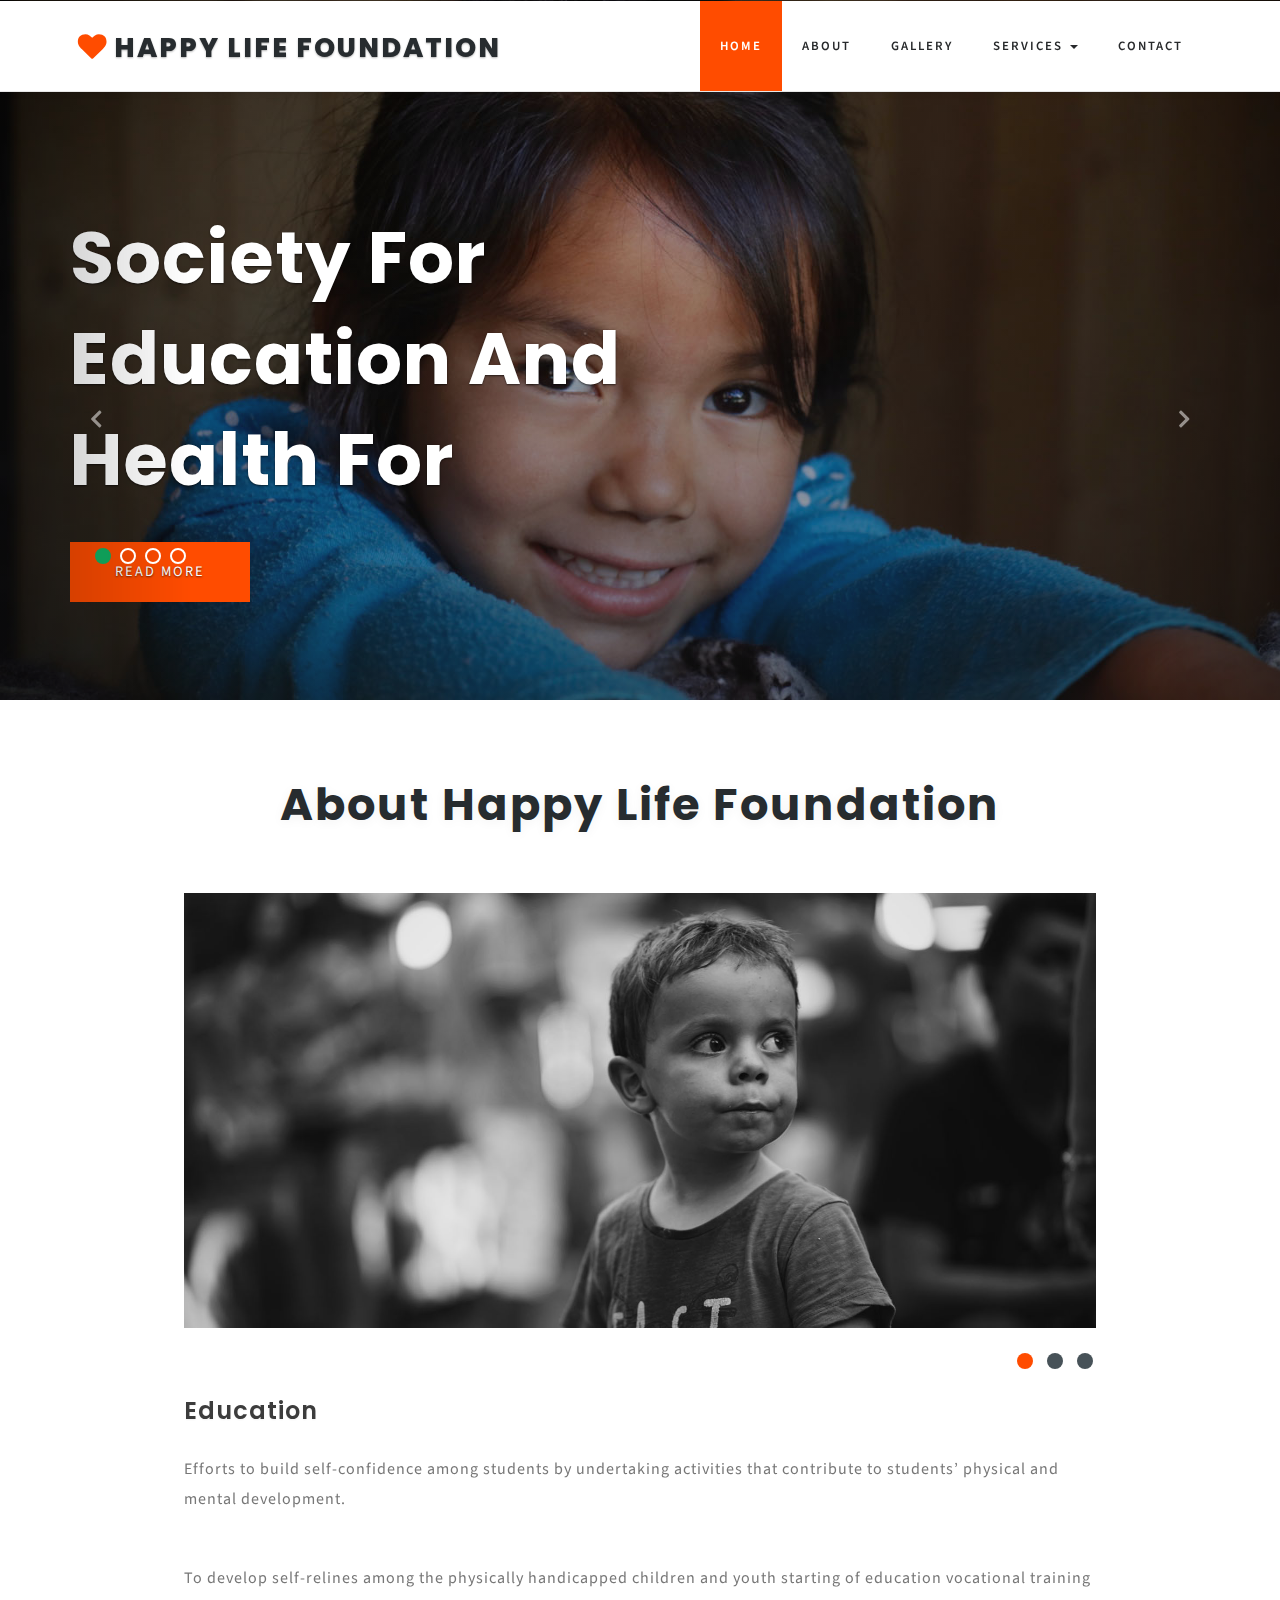
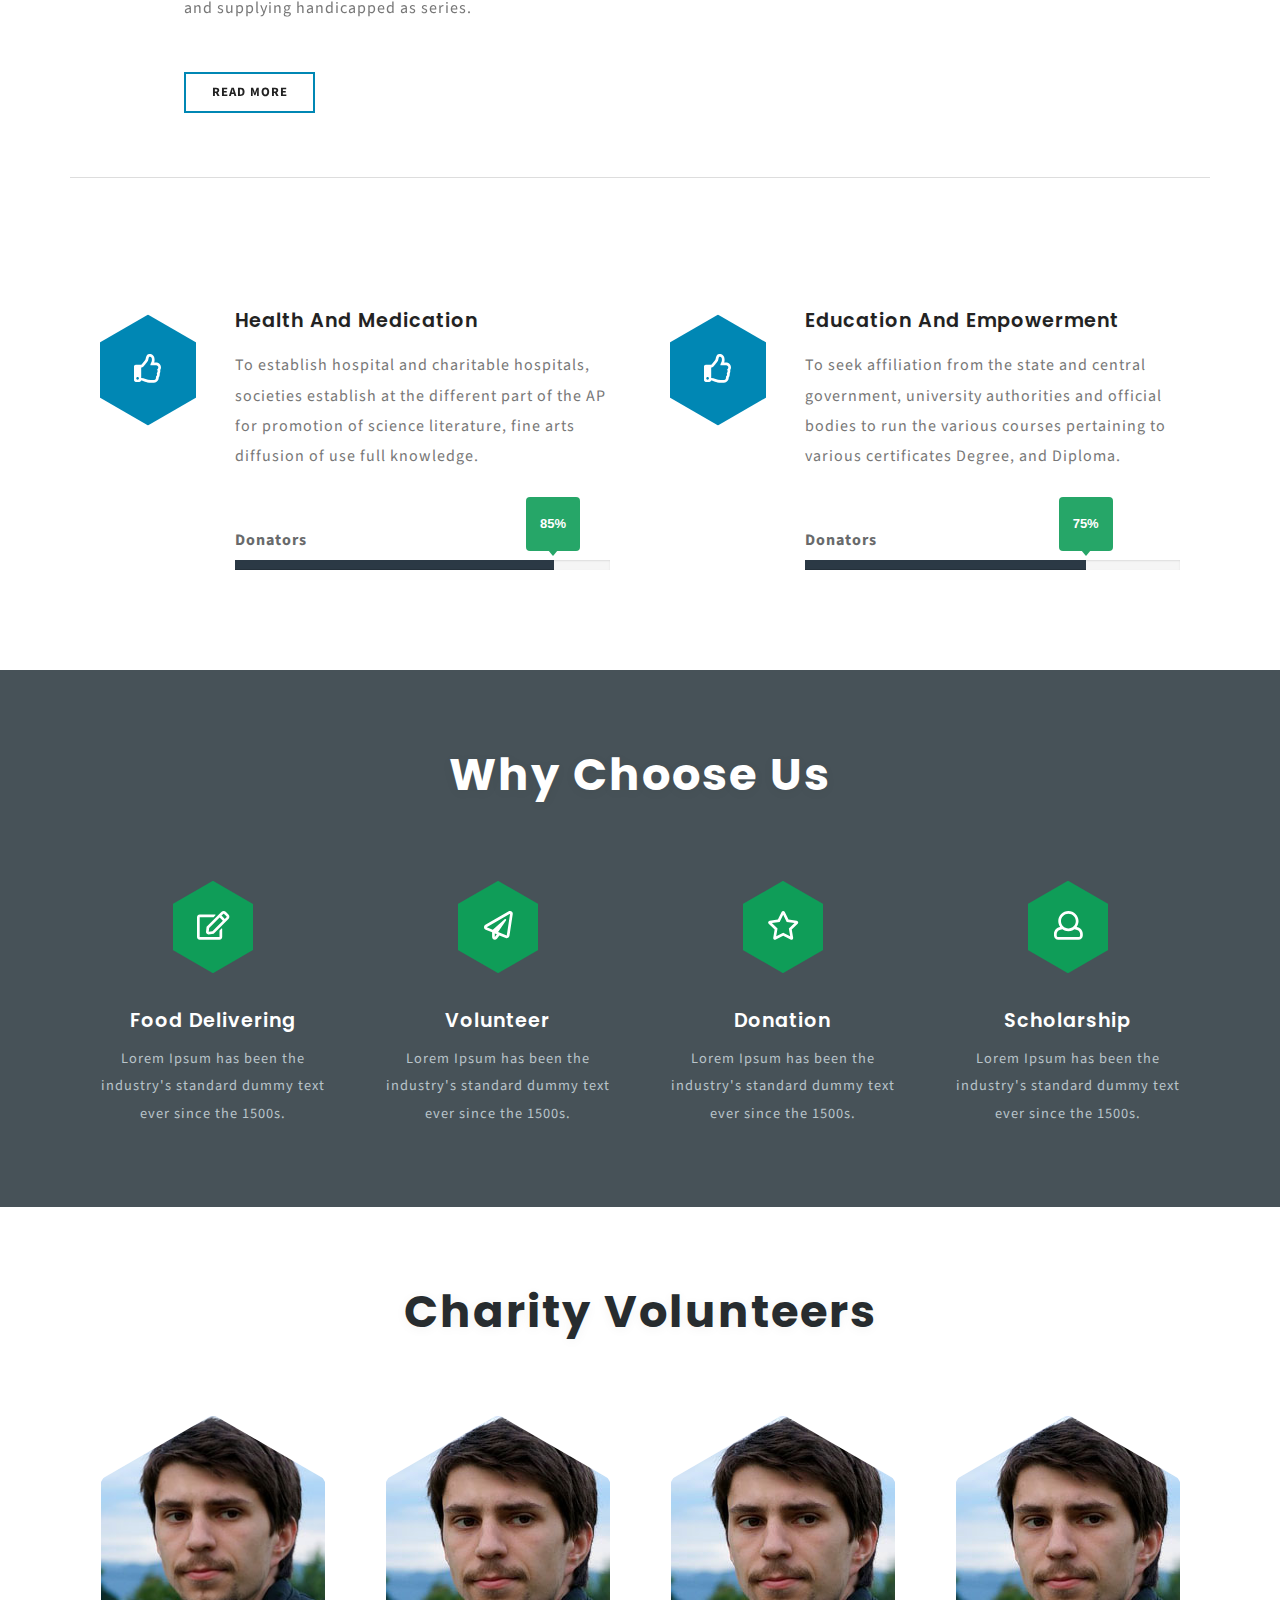
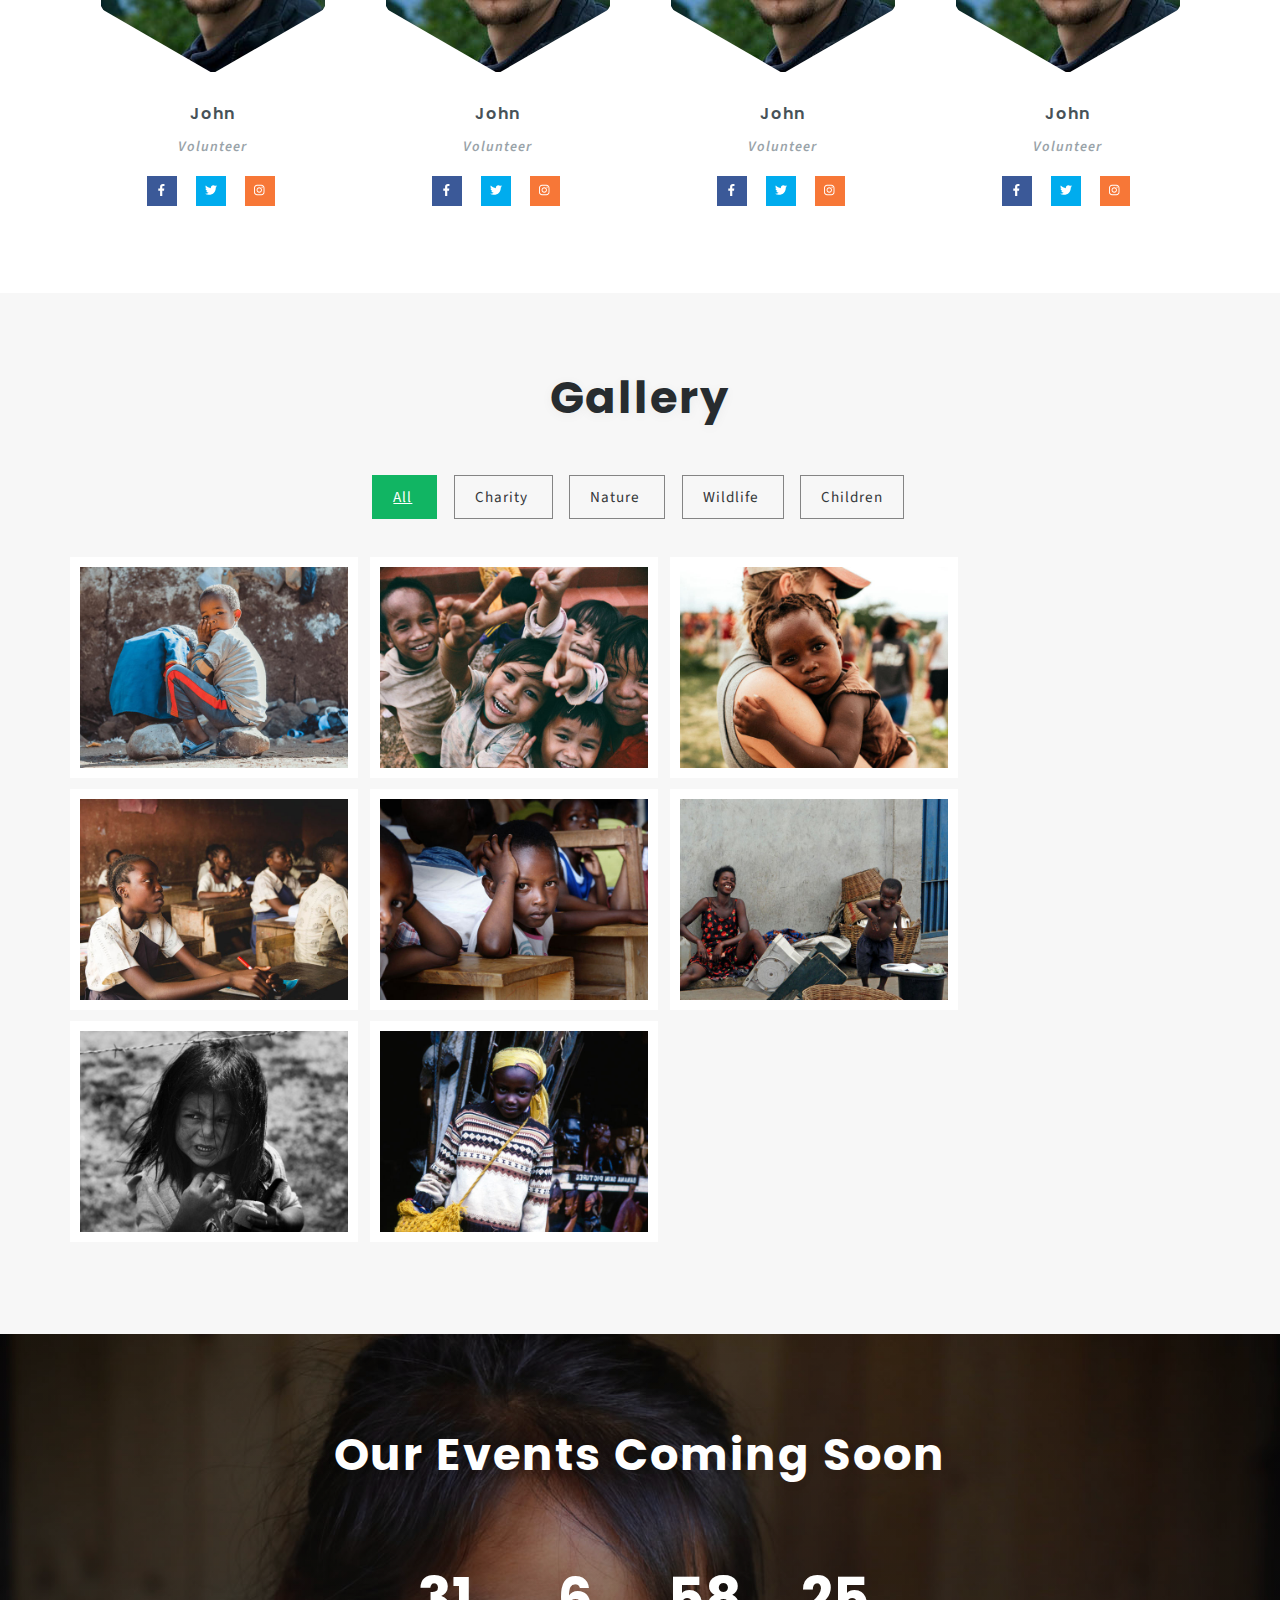
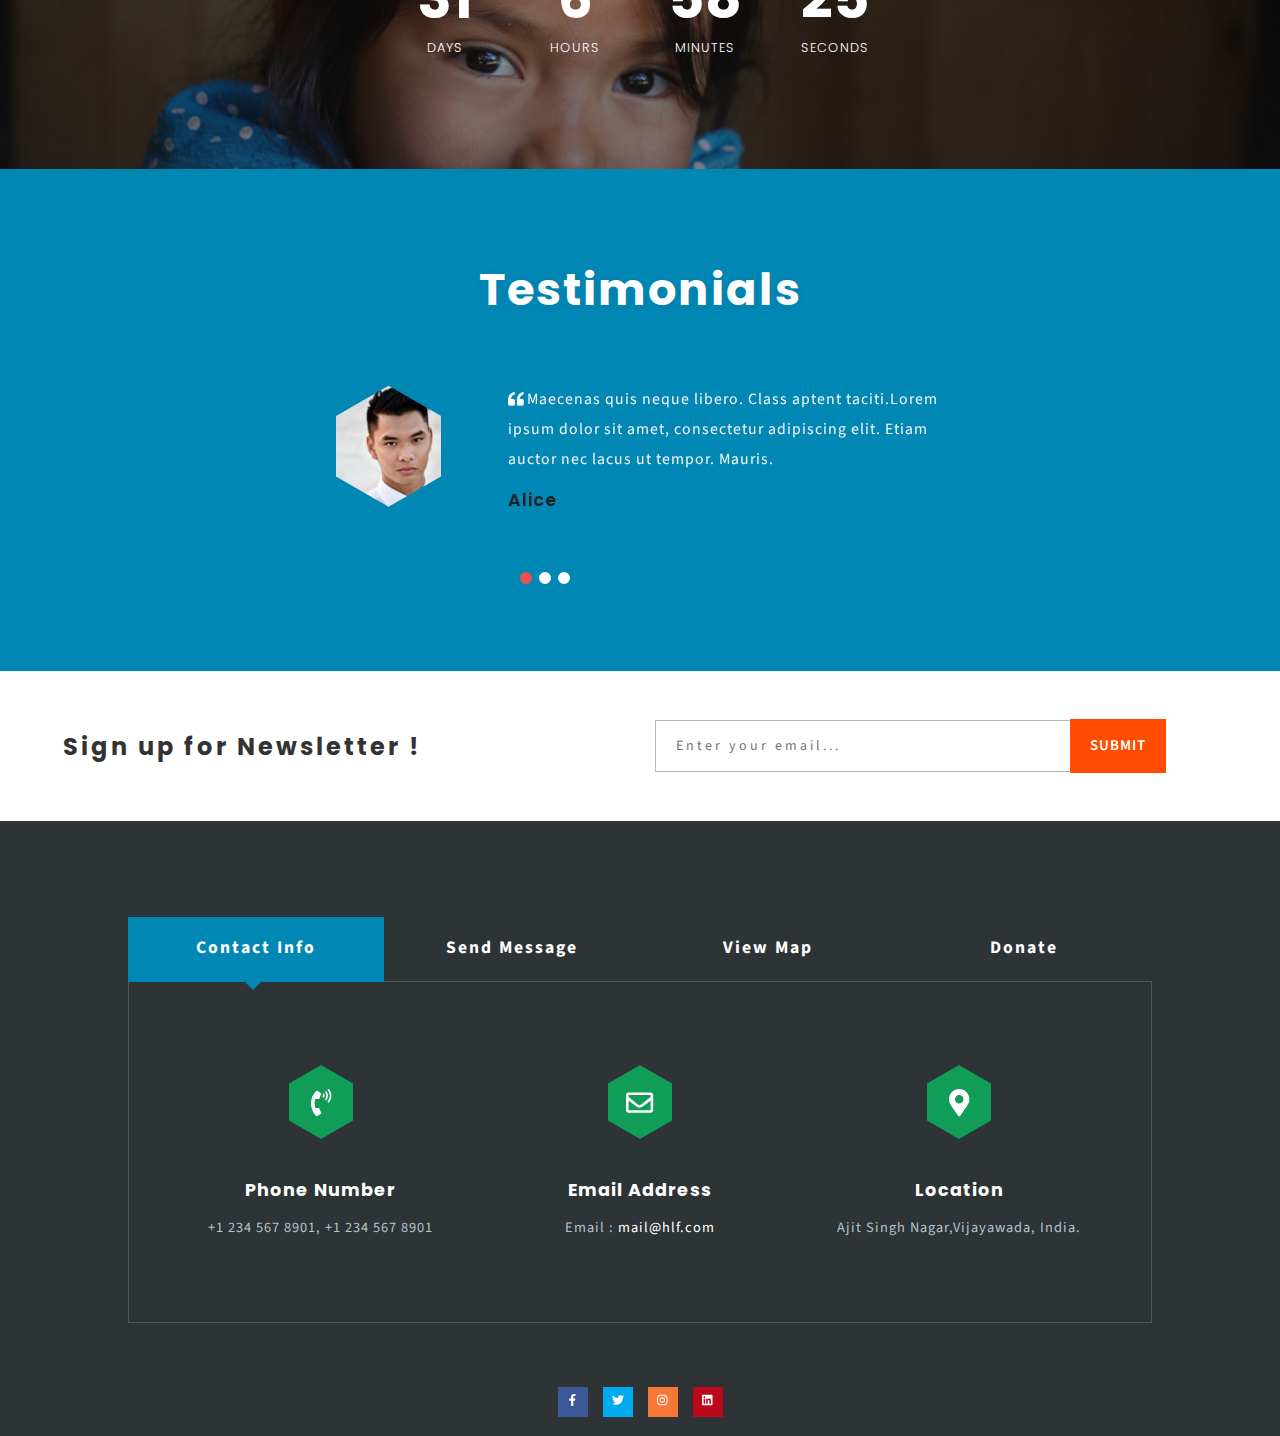
<file: index.html>
<!DOCTYPE html>
<html>

<head>
	<title>Happy Life Foundation</title>

	<!--/tags -->
	<meta name="viewport" content="width=device-width, initial-scale=1">
	<meta charset="utf-8">
	<meta name="keywords" content="Relief Responsive web template, Bootstrap Web Templates, Flat Web Templates, Android Compatible web template, 
Smartphone Compatible web template, free webdesigns for Nokia, Samsung, LG, SonyEricsson, Motorola web design" />
	<script type="application/x-javascript">
		addEventListener("load", function () {
			setTimeout(hideURLbar, 0);
		}, false);

		function hideURLbar() {
			window.scrollTo(0, 1);
		}
	</script>
	<!--//tags -->
	<link href="css/bootstrap.css" rel="stylesheet" type="text/css" media="all" />
	<link href="css/style.css" rel="stylesheet" type="text/css" media="all" />
	<link href="css/prettyPhoto.css" rel="stylesheet" type="text/css" />
	<link href="css/easy-responsive-tabs.css" rel='stylesheet' type='text/css' />
	<link href="css/fontawesome-all.css" rel="stylesheet">
	<!-- //for bootstrap working -->
	<link href="//fonts.googleapis.com/css?family=Source+Sans+Pro:300,300i,400,400i,600,600i,700" rel="stylesheet">
	<link href="//fonts.googleapis.com/css?family=Poppins:200,200i,300,300i,400,400i,500,500i,600,600i,700"
		rel="stylesheet">
</head>

<body>

	<div class="top_header" id="home">
		<!-- Fixed navbar -->
		<nav class="navbar navbar-default navbar-fixed-top">
			<div class="nav_top_fx_w3layouts_agileits">
				<div class="navbar-header">
					<button type="button" class="navbar-toggle collapsed" data-toggle="collapse" data-target="#navbar"
						aria-expanded="false" aria-controls="navbar">
						<span class="sr-only">Toggle navigation</span>
						<span class="icon-bar"></span>
						<span class="icon-bar"></span>
						<span class="icon-bar"></span>
					</button>
					<div class="logo_wthree_agile">
						<h1 class="title-size">
							<a class="navbar-brand" href="index.html">
								<i class="fas fa-heart" aria-hidden="true"></i> Happy life Foundation
								<!-- <span class="desc"> Society for education and health for needy and the poor
									through </span>
								<span class="desc"> economically in urban & rural development
								</span> -->
							</a>
						</h1>
					</div>
				</div>
				<div id="navbar" class="navbar-collapse collapse">
					<div class="nav_right_top">
						<ul class="nav navbar-nav">
							<li class="active">
								<a href="index.html">Home</a>
							</li>
							<li>
								<a class="scroll" href="#about">About</a>
							</li>
							<li>
								<a class="scroll" href="#gallery">Gallery</a>
							</li>
							<!-- <li>
								<a class="scroll" href="#price">Pricing</a>
							</li> -->
							<li class="dropdown">
								<a href="#" class="dropdown-toggle" data-toggle="dropdown" role="button"
									aria-haspopup="true" aria-expanded="false">Services
									<span class="caret"></span>
								</a>
								<ul class="dropdown-menu">
									<li>
										<a class="scroll" href="#services">Services</a>
									</li>
									<li>
										<a class="scroll" href="#test">Testimonials</a>
									</li>
								</ul>
							</li>


							<li>
								<a class="scroll" href="#contact">Contact</a>
							</li>

						</ul>
					</div>
				</div>
				<!--/.nav-collapse -->
			</div>
		</nav>
		<div class="clearfix"></div>
	</div>
	<!-- banner -->
	<div class="banner_top">
		<div id="myCarousel" class="carousel slide" data-ride="carousel">
			<!-- Indicators -->
			<ol class="carousel-indicators">
				<li data-target="#myCarousel" data-slide-to="0" class="active"></li>
				<li data-target="#myCarousel" data-slide-to="1" class=""></li>
				<li data-target="#myCarousel" data-slide-to="2" class=""></li>
				<li data-target="#myCarousel" data-slide-to="3" class=""></li>
			</ol>
			<div class="carousel-inner" role="listbox">
				<div class="item active">
					<div class="container">
						<div class="carousel-caption">
							<!-- <h3>Change Begins With You.</h3> -->
							<h3>Society For Education And Health For</h3>

							<div class="bnr-button">
								<a class="act" href="single.html">Read More</a>
							</div>

						</div>
					</div>
				</div>
				<div class="item item2">
					<div class="container">
						<div class="carousel-caption">
							<!-- <h3>Make good things happen</h3> -->
							<h3>Needy And The
								Poor Through</h3>

							<div class="bnr-button">
								<a class="act" href="single.html">Read More</a>
							</div>
						</div>
					</div>
				</div>
				<div class="item item3">
					<div class="container">
						<div class="carousel-caption">
							<!-- <h3>Change Begins With You.</h3> -->
							<h3>Economically In Urban & Rural Development</h3>

							<div class="bnr-button">
								<a class="act" href="single.html">Read More</a>
							</div>

						</div>
					</div>
				</div>
				<div class="item item4">
					<div class="container">
						<div class="carousel-caption">
							<!-- <h3>Make good things happen</h3> -->
							<h3>Change Begins With You.</h3>

							<div class="bnr-button">
								<a class="act" href="single.html">Read More</a>
							</div>
						</div>
					</div>
				</div>
			</div>
			<a class="left carousel-control" href="#myCarousel" role="button" data-slide="prev">
				<span class="fa fa-chevron-left" aria-hidden="true"></span>
				<span class="sr-only">Previous</span>
			</a>
			<a class="right carousel-control" href="#myCarousel" role="button" data-slide="next">
				<span class="fa fa-chevron-right" aria-hidden="true"></span>
				<span class="sr-only">Next</span>
			</a>
			<!-- The Modal -->
		</div>
	</div>
	<!--//banner -->
	<!-- <div class="banner_bottom donate-log">
		<div class="donate-inner">

			<div class="col-md-4 donate-f-login">
				<div class="donate-log-in book-form">
					<h5>Login Now</h5>
					<form action="#" method="post">
						<input type="text" name="Name" placeholder="Name" required="" />
						<input type="email" name="Email" class="email" placeholder="Email" required="" />
						<input type="password" name="Password" class="password" placeholder="Password" required="" />
						<div class="check-box two">
							<input name="chekbox" type="checkbox" id="brand1" value="">
							<label for="brand1">
								<span></span>Remember Me.</label>
						</div>
						<input type="submit" value="Submit">
					</form>
				</div>
			</div>
			<div class="col-md-8 donate-info">
				<h4>Leave us a Message</h4>
				<p>Maecenas quis neque libero. Class aptent taciti.Lorem ipsum dolor sit amet, consectetur adipiscing
					elit.Pellentesque
					convallis diam consequat magna vulputate malesuada. Cras a ornare elit. Nulla viverra pharetra sem,
					eget pulvinar neque
					pharetra ac.</p>
			</div>
			<div class="clearfix"></div>
		</div>
	</div> -->
	<!--/ab-->
	<div class="banner_bottom" id="about">
		<div class="container">
			<h3 class="tittle_w3_agileinfo">About Happy Life Foundation</h3>
			<div class="inner_sec_info_w3layouts">
				<div class="help_full">
					<ul class="rslides" id="slider4">
						<li>
							<div class="respon_info_img">
								<img src="images/banner3.jpg" class="img-responsive" alt="Relief">
							</div>
							<div class="banner_bottom_left">
								<h4>Education</h4>

								<p>Efforts to build self-confidence among students by undertaking activities that
									contribute to students’ physical and mental development.</p>
								<p>To develop self-relines among the physically handicapped children and youth starting
									of education vocational training and supplying handicapped as series.</p>
								<div class="ab_button">
									<a class="btn btn-primary btn-lg hvr-underline-from-left" href="single.html"
										role="button">Read More </a>
								</div>
							</div>
						</li>
						<li>
							<div class="respon_info_img">
								<img src="images/banner2.jpg" class="img-responsive" alt="Relief">
							</div>
							<div class="banner_bottom_left">
								<h4>Health</h4>

								<p>To start rehabilitation centers for physically handicapped and effected from Leprosy,
									AIDS, Cancer and effected by any diseases with the assistance of any funding agency
									from in and out. </p>
								<p>Medical and day care centers for aged.</p>
								<div class="ab_button">
									<a class="btn btn-primary btn-lg hvr-underline-from-left" href="single.html"
										role="button">Read More </a>
								</div>
							</div>
						</li>
						<li>
							<div class="respon_info_img">
								<img src="images/banner1.jpg" class="img-responsive" alt="Relief">
							</div>
							<div class="banner_bottom_left">
								<h4>Development</h4>
								<p>To associate with other organization, institution and societies within India and
									abroad to development programmes.</p>
								<p>To provide scholarships to the meritorious students at school level, colleges level
									in order to develop the talent among students community.</p>
								<div class="ab_button">
									<a class="btn btn-primary btn-lg hvr-underline-from-left" href="single.html"
										role="button">Read More </a>
								</div>
							</div>
						</li>
						<!-- <li>
							<div class="respon_info_img">
								<img src="images/banner4.jpg" class="img-responsive" alt="Relief">
							</div>
							<div class="banner_bottom_left">
								<h4>Provide Treatment</h4>
								<p>Maecenas quis neque libero. Class aptent taciti.Lorem ipsum dolor sit amet,
									consectetur adipiscing elit.Pellentesque
									convallis diam consequat magna vulputate malesuada. Cras a ornare elit. Nulla
									viverra pharetra sem, eget pulvinar
									neque pharetra ac.</p>
								<p>Lorem Ipsum convallis diam consequat magna vulputate malesuada. Cras a ornare elit.
									Nulla viverra pharetra sem, eget
									pulvinar neque pharetra ac.</p>
								<div class="ab_button">
									<a class="btn btn-primary btn-lg hvr-underline-from-left" href="single.html"
										role="button">Read More </a>
								</div>
							</div>
						</li> -->
					</ul>
				</div>
			</div>
			<div class="news-main">
				<div class="col-md-6 banner_bottom_left">
					<div class="banner_bottom_pos">
						<div class="banner_bottom_pos_grid">
							<div class="col-xs-3 banner_bottom_grid_left">
								<div class="banner_bottom_grid_left_grid">
									<div class="dodecagon b1">
										<div class="dodecagon-in b1">
											<div class="dodecagon-bg b1">
												<span class="far fa-thumbs-up" aria-hidden="true"></span>
											</div>
										</div>
									</div>
								</div>
							</div>
							<div class="col-xs-9 banner_bottom_grid_right">
								<h4>Health And Medication</h4>
								<p>To establish hospital and charitable hospitals, societies establish at the different
									part of the AP for promotion of science literature, fine arts diffusion of use full
									knowledge.</p>
								<div class="barWrapper">
									<span class="progressText">
										<b>Donators</b>
									</span>
									<div class="progress">
										<div class="progress-bar" role="progressbar" aria-valuenow="85"
											aria-valuemin="0" aria-valuemax="100">
											<span class="popOver" data-toggle="tooltip" data-placement="top"
												title="85%"> </span>
										</div>
									</div>
								</div>
							</div>


							<div class="clearfix"> </div>
						</div>
					</div>
				</div>
				<div class="col-md-6 banner_bottom_left">
					<div class="banner_bottom_pos">
						<div class="banner_bottom_pos_grid">
							<div class="col-xs-3 banner_bottom_grid_left">
								<div class="banner_bottom_grid_left_grid">
									<div class="dodecagon b1">
										<div class="dodecagon-in b1">
											<div class="dodecagon-bg b1">
												<span class="far fa-thumbs-up" aria-hidden="true"></span>
											</div>
										</div>
									</div>
								</div>
							</div>
							<div class="col-xs-9 banner_bottom_grid_right">
								<h4>Education And Empowerment</h4>
								<p>To seek affiliation from the state and central government, university authorities and
									official bodies to run the various courses pertaining to various certificates
									Degree, and Diploma.</p>
								<div class="barWrapper">
									<span class="progressText">
										<b>Donators</b>
									</span>
									<div class="progress">
										<div class="progress-bar" role="progressbar" aria-valuenow="75"
											aria-valuemin="0" aria-valuemax="100">
											<span class="popOver" data-toggle="tooltip" data-placement="top"
												title="75%"> </span>
										</div>
									</div>
								</div>
							</div>
							<div class="clearfix"> </div>
						</div>
					</div>
				</div>
				<div class="clearfix"></div>
			</div>
		</div>
	</div>
	<!--//ab-->
	<!--/what-->
	<div class="works" id="services">
		<div class="container">
			<h3 class="tittle_w3_agileinfo cen">Why Choose Us</h3>
			<div class="inner_sec_info_w3layouts">
				<div class="ser-first">
					<div class="col-md-3 ser-first-grid text-center">
						<div class="dodecagon">
							<div class="dodecagon-in">
								<div class="dodecagon-bg">
									<span class="far fa-edit" aria-hidden="true"></span>
								</div>
							</div>
						</div>
						<h3>Food Delivering</h3>
						<p>Lorem Ipsum has been the industry's standard dummy text ever since the 1500s.</p>
					</div>
					<div class="col-md-3 ser-first-grid text-center">
						<div class="dodecagon">
							<div class="dodecagon-in">
								<div class="dodecagon-bg">
									<span class="far fa-paper-plane" aria-hidden="true"></span>
								</div>
							</div>
						</div>
						<h3>Volunteer</h3>
						<p>Lorem Ipsum has been the industry's standard dummy text ever since the 1500s.</p>
					</div>
					<div class="col-md-3 ser-first-grid text-center">
						<div class="dodecagon">
							<div class="dodecagon-in">
								<div class="dodecagon-bg">
									<span class="far fa-star" aria-hidden="true"></span>
								</div>
							</div>
						</div>
						<h3>Donation</h3>
						<p>Lorem Ipsum has been the industry's standard dummy text ever since the 1500s.</p>
					</div>
					<div class="col-md-3 ser-first-grid text-center">
						<div class="dodecagon">
							<div class="dodecagon-in">
								<div class="dodecagon-bg">
									<span class="far fa-user" aria-hidden="true"></span>
								</div>
							</div>
						</div>
						<h3>Scholarship</h3>
						<p>Lorem Ipsum has been the industry's standard dummy text ever since the 1500s.</p>
					</div>
					<div class="clearfix"></div>
				</div>
			</div>

		</div>
	</div>
	<!--//what-->
	<!--/team-->
	<div class="banner_bottom" id="team">
		<div class="container">
			<h3 class="tittle_w3_agileinfo">Charity Volunteers</h3>
			<div class="inner_sec_info_w3layouts">
				<div class="ser-first">
					<div class="col-md-3 photo-grid text-center">
						<div class="dodecagon t1">
							<div class="dodecagon-in t1">
								<div class="dodecagon-bg t1">

								</div>
							</div>
						</div>
						<h3>John</h3>
						<p>Volunteer</p>
						<div class="team_icons">
							<ul class="social-nav model-3d-0 footer-social social">
								<li>
									<a href="#" class="facebook">
										<div class="front">
											<i class="fab fa-facebook-f" aria-hidden="true"></i>
										</div>

									</a>
								</li>
								<li>
									<a href="#" class="twitter">
										<div class="front">
											<i class="fab fa-twitter" aria-hidden="true"></i>
										</div>

									</a>
								</li>
								<li>
									<a href="#" class="instagram">
										<div class="front">
											<i class="fab fa-instagram" aria-hidden="true"></i>
										</div>

									</a>
								</li>
							</ul>

						</div>

					</div>
					<div class="col-md-3 photo-grid text-center">
						<div class="dodecagon t2">
							<div class="dodecagon-in t2">
								<div class="dodecagon-bg t2">

								</div>
							</div>
						</div>
						<h3>John</h3>
						<p>Volunteer</p>
						<div class="team_icons">
							<ul class="social-nav model-3d-0 footer-social social">
								<li>
									<a href="#" class="facebook">
										<div class="front">
											<i class="fab fa-facebook-f" aria-hidden="true"></i>
										</div>

									</a>
								</li>
								<li>
									<a href="#" class="twitter">
										<div class="front">
											<i class="fab fa-twitter" aria-hidden="true"></i>
										</div>

									</a>
								</li>
								<li>
									<a href="#" class="instagram">
										<div class="front">
											<i class="fab fa-instagram" aria-hidden="true"></i>
										</div>

									</a>
								</li>

							</ul>

						</div>

					</div>
					<div class="col-md-3 photo-grid text-center">
						<div class="dodecagon t3">
							<div class="dodecagon-in t3">
								<div class="dodecagon-bg t3">

								</div>
							</div>
						</div>
						<h3>John</h3>
						<p>Volunteer</p>
						<div class="team_icons">
							<ul class="social-nav model-3d-0 footer-social social">
								<li>
									<a href="#" class="facebook">
										<div class="front">
											<i class="fab fa-facebook-f" aria-hidden="true"></i>
										</div>

									</a>
								</li>
								<li>
									<a href="#" class="twitter">
										<div class="front">
											<i class="fab fa-twitter" aria-hidden="true"></i>
										</div>

									</a>
								</li>
								<li>
									<a href="#" class="instagram">
										<div class="front">
											<i class="fab fa-instagram" aria-hidden="true"></i>
										</div>

									</a>
								</li>

							</ul>

						</div>

					</div>
					<div class="col-md-3 photo-grid text-center">
						<div class="dodecagon t4">
							<div class="dodecagon-in t4">
								<div class="dodecagon-bg t4">

								</div>
							</div>
						</div>
						<h3>John</h3>
						<p>Volunteer</p>
						<div class="team_icons">
							<ul class="social-nav model-3d-0 footer-social social">
								<li>
									<a href="#" class="facebook">
										<div class="front">
											<i class="fab fa-facebook-f" aria-hidden="true"></i>
										</div>

									</a>
								</li>
								<li>
									<a href="#" class="twitter">
										<div class="front">
											<i class="fab fa-twitter" aria-hidden="true"></i>
										</div>

									</a>
								</li>
								<li>
									<a href="#" class="instagram">
										<div class="front">
											<i class="fab fa-instagram" aria-hidden="true"></i>
										</div>

									</a>
								</li>

							</ul>

						</div>

					</div>
					<div class="clearfix"></div>
				</div>
			</div>

		</div>
	</div>
	<!--//team-->
	<!--/gallery-->
	<div class="banner_bottom proj" id="gallery">
		<div class="wrap_view">
			<h3 class="tittle_w3_agileinfo">Gallery</h3>
			<div class="inner_sec_info_w3layouts">
				<ul class="portfolio-categ filter">
					<li class="port-filter all active">
						<a href="#">All</a>
					</li>
					<li class="cat-item-1">
						<a href="#" title="Category 1">Charity</a>
					</li>
					<li class="cat-item-2">
						<a href="#" title="Category 2">Nature</a>
					</li>
					<li class="cat-item-3">
						<a href="#" title="Category 3">Wildlife</a>
					</li>
					<li class="cat-item-4">
						<a href="#" title="Category 4">Children</a>
					</li>
				</ul>


				<ul class="portfolio-area">

					<li class="portfolio-item2" data-id="id-0" data-type="cat-item-4">
						<div>
							<span class="image-block img-hover">
								<a class="image-zoom" href="images/g1.jpg" rel="prettyPhoto[gallery]">

									<img src="images/g1.jpg" class="img-responsive" alt="Relief">

								</a>
							</span>
						</div>
					</li>


					<li class="portfolio-item2" data-id="id-1" data-type="cat-item-2">
						<div>
							<span class="image-block">
								<a class="image-zoom" href="images/g2.jpg" rel="prettyPhoto[gallery]">

									<img src="images/g2.jpg" class="img-responsive" alt="Relief">

								</a>
							</span>
						</div>
					</li>


					<li class="portfolio-item2" data-id="id-2" data-type="cat-item-1">
						<div>
							<span class="image-block">
								<a class="image-zoom" href="images/g3.jpg" rel="prettyPhoto[gallery]">

									<img src="images/g3.jpg" class="img-responsive" alt="Relief">

								</a>
							</span>
						</div>
					</li>


					<li class="portfolio-item2" data-id="id-3" data-type="cat-item-4">
						<div>
							<span class="image-block">
								<a class="image-zoom" href="images/g4.jpg" rel="prettyPhoto[gallery]">

									<img src="images/g4.jpg" class="img-responsive" alt="Relief">

								</a>
							</span>
						</div>
					</li>


					<li class="portfolio-item2" data-id="id-4" data-type="cat-item-3">
						<div>
							<span class="image-block">
								<a class="image-zoom" href="images/g5.jpg">

									<img src="images/g5.jpg" class="img-responsive" alt="Relief">

								</a>
							</span>
						</div>
					</li>


					<li class="portfolio-item2" data-id="id-5" data-type="cat-item-2">
						<div>
							<span class="image-block">
								<a class="image-zoom" href="images/g6.jpg" rel="prettyPhoto[gallery]">

									<img src="images/g6.jpg" class="img-responsive" alt="Relief">

								</a>
							</span>
						</div>
					</li>


					<li class="portfolio-item2" data-id="id-6" data-type="cat-item-1">
						<div>
							<span class="image-block">
								<a class="image-zoom" href="images/g7.jpg" rel="prettyPhoto[gallery]">

									<img src="images/g7.jpg" class="img-responsive" alt="Relief">

								</a>
							</span>
						</div>
					</li>


					<li class="portfolio-item2" data-id="id-7" data-type="cat-item-1">
						<div>
							<span class="image-block">
								<a class="image-zoom" href="images/g8.jpg" rel="prettyPhoto[gallery]">

									<img src="images/g8.jpg" class="img-responsive" alt="Relief">


								</a>
							</span>
						</div>
					</li>

					<div class="clearfix"> </div>
				</ul>
				<!--end portfolio-area -->
			</div>
		</div>
	</div>


	<!--//gallery-->
	<div class="events-coming">
		<h3 class="tittle_w3_agileinfo cen"> Our Events Coming Soon
		</h3>
		<div class="inner_sec_info_w3layouts">
			<div class="content">
				<div class="simply-countdown-custom" id="simply-countdown-custom"></div>
			</div>
		</div>
	</div>
	<!--/last-->
	<!-- <div class="banner_bottom">
		<div class="container">
			<h3 class="tittle_w3_agileinfo"> Our Causes
			</h3>
			<div class="inner_sec_info_w3layouts">
				<div class="last_sec">
					<div class="col-md-6 last-img-info-text">
						<h4>The causes title goes here </h4>
						<p>Pellentesque convallis diam consequat magna vulputate malesuada. Cras a ornare elit. Nulla
							viverra pharetra sem, eget
							pulvinar neque pharetra ac. Lorem Ipsum convallis diam consequat magna vulputate malesuada.
							Cras a ornare elit. Nulla
							viverra pharetra sem, eget pulvinar neque pharetra ac.
						</p>
						<div class="ab_button">
							<a class="btn btn-primary btn-lg" href="single.html" role="button">Read More </a>
						</div>
					</div>
					<div class="col-md-6 last-img-info_main">
						<div class="col-md-6 last-img-info">
							<div class="dodecagon l1">
								<div class="dodecagon-in l1">
									<div class="dodecagon-bg l1">

									</div>
								</div>
							</div>
						</div>
						<div class="col-md-6 last-img-info">
							<div class="dodecagon l2">
								<div class="dodecagon-in l2">
									<div class="dodecagon-bg l2">

									</div>
								</div>
							</div>
						</div>
						<div class="clearfix"></div>
					</div>
					<div class="clearfix"></div>
				</div>
			</div>
		</div>
	</div> -->
	<!--//last-->
	<!--/price-->
	<!-- <div class="price-sec" id="price">
		<div class="container">
			<h3 class="tittle_w3_agileinfo">Simple Pricing</h3>
			<div class="inner_sec_info_w3layouts">
				<div class="col-md-4 last-img-info-text">
					<h4>Become a Guardian</h4>
					<p>Pellentesque convallis diam consequat magna vulputate malesuada. Cras a ornare elit. Nulla
						viverra pharetra sem, eget
						pulvinar neque pharetra ac. Lorem Ipsum convallis diam consequat magna vulputate malesuada. Cras
						a ornare elit. Nulla
						viverra pharetra sem, eget pulvinar neque pharetra ac.
					</p>
					<div class="ab_button">
						<a class="btn btn-primary btn-lg scroll" href="#contact">Donate Now </a>
					</div>
				</div>
				<div class="col-md-8 price-grid-main">
					<div class="price-info">
						<div class="prices">
							<div class="prices-top">
								<div class="dodecagon s1">
									<div class="dodecagon-in s1">
										<div class="dodecagon-bg s1">
											<h3>$30</h3>
										</div>
									</div>
								</div>

							</div>
							<div class="prices-bottom">
								<div class="prices-h">
									<h4>Standard</h4>

								</div>
								<ul>
									<li>First Des</li>
									<li>Second Des</li>
									<li> Third Des</li>
									<li>Fourth Des</li>
									<li class="dash">-</li>
								</ul>
								<a href="#" data-toggle="modal" data-target="#myModal1" class="button">sign up</a>
							</div>
						</div>
					</div>
					<div class="price-info">
						<div class="prices second">
							<div class="prices-top">
								<div class="dodecagon s1">
									<div class="dodecagon-in s1">
										<div class="dodecagon-bg s1">
											<h3>$90</h3>
										</div>
									</div>
								</div>

							</div>
							<div class="prices-bottom">
								<div class="prices-h">
									<h4>Golden</h4>

								</div>
								<ul>
									<li>First Des</li>
									<li>Second Des</li>
									<li> Third Des</li>
									<li>Fourth Des</li>
									<li class="dash">-</li>
								</ul>
								<a href="#" data-toggle="modal" data-target="#myModal1" class="button">sign up</a>
							</div>
						</div>
					</div>
					<div class="price-info">
						<div class="prices">
							<div class="prices-top">
								<div class="dodecagon s1">
									<div class="dodecagon-in s1">
										<div class="dodecagon-bg s1">
											<h3>$60</h3>
										</div>
									</div>
								</div>

							</div>
							<div class="prices-bottom">
								<div class="prices-h">
									<h4>Silver</h4>

								</div>
								<ul>
									<li>First Des</li>
									<li>Second Des</li>
									<li> Third Des</li>
									<li>Fourth Des</li>
									<li class="dash">-</li>
								</ul>
								<a href="#" data-toggle="modal" data-target="#myModal1" class="button">sign up</a>
							</div>
						</div>
					</div>
					<div class="clearfix"></div>
				</div>
				<div class="clearfix"></div>
			</div>
		</div>
	</div> -->
	<!--//price-->
	<!-- Modal1 -->
	<div class="modal fade" id="myModal1" role="dialog">
		<div class="modal-dialog">
			<!-- Modal content-->
			<div class="modal-content">
				<div class="modal-header book-form">
					<button type="button" class="close" data-dismiss="modal">&times;</button>
					<h4>Sign up Form</h4>
					<form action="#" method="post">
						<input type="text" name="Name" placeholder="Your Name" required="" />
						<input type="email" name="Email" class="email" placeholder="Email" required="" />
						<input type="password" name="Password" class="password" placeholder="Password" required="" />
						<div class="check-box">
							<input name="chekbox" type="checkbox" id="brand" value="">
							<label for="brand">
								<span></span>Remember Me.</label>
						</div>
						<input type="submit" value="Sign Up">
					</form>
				</div>
			</div>
		</div>
	</div>
	<!-- //Modal1 -->
	<!--/testimonials-->
	<div class="tesimonials" id="test">
		<div class="container">
			<h3 class="tittle_w3_agileinfo cen">Testimonials</h3>
			<div class="inner_sec">
				<div class="test_grid_sec">
					<div class="col-md-offset-2 col-md-8">
						<div class="carousel slide two" data-ride="carousel" id="quote-carousel">
							<!-- Bottom Carousel Indicators -->
							<ol class="carousel-indicators two">
								<li data-target="#quote-carousel" data-slide-to="0" class="active"></li>
								<li data-target="#quote-carousel" data-slide-to="1"></li>
								<li data-target="#quote-carousel" data-slide-to="2"></li>
							</ol>

							<!-- Carousel Slides / Quotes -->
							<div class="carousel-inner">

								<!-- Quote 1 -->
								<div class="item active">
									<blockquote>
										<div class="test_grid">
											<div class="col-sm-3 text-center test_img">
												<div class="dodecagon c1">
													<div class="dodecagon-in c1">
														<div class="dodecagon-bg c1">

														</div>
													</div>
												</div>
											</div>
											<div class="col-sm-9 test_img_info">
												<p>
													<i class="fas fa-quote-left"></i> Maecenas quis neque libero. Class
													aptent taciti.Lorem ipsum dolor sit amet, consectetur adipiscing
													elit.
													Etiam auctor nec lacus ut tempor. Mauris.
												</p>
												<h6>Alice</h6>
											</div>
										</div>
									</blockquote>
								</div>
								<!-- Quote 2 -->
								<div class="item">
									<blockquote>
										<div class="test_grid">
											<div class="col-sm-3 text-center test_img">
												<div class="dodecagon c2">
													<div class="dodecagon-in c2">
														<div class="dodecagon-bg c2">

														</div>
													</div>
												</div>
											</div>
											<div class="col-sm-9 test_img_info">
												<p>
													<i class="fas fa-quote-left"></i> Lorem ipsum dolor sit amet. Class
													aptent taciti.Lorem ipsum dolor sit amet, consectetur adipiscing
													elit.
													Etiam auctor nec lacus ut tempor. Mauris.
												</p>
												<h6>Alice</h6>
											</div>
										</div>
									</blockquote>
								</div>
								<!-- Quote 3 -->
								<div class="item">
									<blockquote>
										<div class="test_grid">
											<div class="col-sm-3 text-center test_img">
												<div class="dodecagon c3">
													<div class="dodecagon-in c3">
														<div class="dodecagon-bg c3">

														</div>
													</div>
												</div>
											</div>
											<div class="col-sm-9 test_img_info">
												<p>
													<i class="fas fa-quote-left"></i> Maecenas quis neque libero. Class
													aptent taciti.Lorem ipsum dolor sit amet, consectetur adipiscing
													elit.
													Etiam auctor nec lacus ut tempor. Mauris.
												</p>
												<h6>Alice</h6>
											</div>
										</div>
									</blockquote>
								</div>
							</div>

						</div>
					</div>
				</div>
			</div>
		</div>
	</div>
	<!--//testimonials-->

	<!-- /newsletter-->
	<div class="newsletter">
		<div class="col-sm-6 newsleft">
			<h3>Sign up for Newsletter !</h3>
		</div>
		<div class="col-sm-6 newsright">
			<form action="#" method="post">
				<input type="email" placeholder="Enter your email..." name="email" required="">
				<input type="submit" value="Submit">
			</form>
		</div>

		<div class="clearfix"></div>
	</div>
	<!-- //newsletter-->

	<!-- footer -->
	<div class="footer" id="contact">
		<div class="footer_inner_info_wthree_agileits">
			<!--/tabs-->
			<div class="responsive_tabs">
				<div id="horizontalTab">
					<ul class="resp-tabs-list">
						<li>Contact Info</li>
						<li>Send Message</li>
						<li>View Map</li>
						<li>Donate</li>
					</ul>
					<div class="resp-tabs-container">
						<!--/tab_one-->
						<div class="tab1">
							<div class="tab-info">

								<div class="address">
									<div class="col-md-4 address-grid">
										<div class="address-left">
											<div class="dodecagon f1">
												<div class="dodecagon-in f1">
													<div class="dodecagon-bg f1">
														<span class="fas fa-phone-volume" aria-hidden="true"></span>
													</div>
												</div>
											</div>
										</div>
										<div class="address-right">
											<h6>Phone Number</h6>
											<p>+1 234 567 8901, +1 234 567 8901</p>

										</div>
										<div class="clearfix"> </div>
									</div>
									<div class="col-md-4 address-grid">
										<div class="address-left">
											<div class="dodecagon f1">
												<div class="dodecagon-in f1">
													<div class="dodecagon-bg f1">
														<span class="far fa-envelope" aria-hidden="true"></span>
													</div>
												</div>
											</div>
										</div>
										<div class="address-right">
											<h6>Email Address</h6>
											<p>Email :
												<a href="mailto:example@hlf.com"> mail@hlf.com</a>
											</p>
										</div>
										<div class="clearfix"> </div>
									</div>
									<div class="col-md-4 address-grid">
										<div class="address-left">
											<div class="dodecagon f1">
												<div class="dodecagon-in f1">
													<div class="dodecagon-bg f1">
														<span class="fas fa-map-marker-alt" aria-hidden="true"></span>
													</div>
												</div>
											</div>
										</div>
										<div class="address-right">
											<h6>Location</h6>
											<p>Ajit Singh Nagar,Vijayawada, India.

											</p>
										</div>
										<div class="clearfix"> </div>
									</div>
									<div class="clearfix"> </div>
								</div>
							</div>
						</div>
						<!--//tab_one-->
						<div class="tab2">

							<div class="tab-info">
								<div class="contact_grid_right">
									<h6>Please fill this form to contact with us.</h6>
									<form action="#" method="post">
										<div class="contact_left_grid">
											<input type="text" name="Name" placeholder="Name" required="">
											<input type="email" name="Email" placeholder="Email" required="">

											<input type="text" name="Telephone" placeholder="Telephone" required="">
											<input type="text" name="Subject" placeholder="Subject" required="">
											<textarea name="Message" onfocus="this.value = '';"
												onblur="if (this.value == '') {this.value = 'Message...';}"
												required="">Message...</textarea>
											<input type="submit" value="Submit">
											<input type="reset" value="Clear">
											<div class="clearfix"> </div>
										</div>
									</form>
								</div>
							</div>
						</div>
						<!--//tab_two-->
						<div class="tab3">

							<div class="tab-info">
								<div class="contact-map">

									<!-- <iframe
										src="https://www.google.com/maps/embed?pb=!1m18!1m12!1m3!1d100949.24429313939!2d-122.44206553967531!3d37.75102885910819!2m3!1f0!2f0!3f0!3m2!1i1024!2i768!4f13.1!3m3!1m2!1s0x80859a6d00690021%3A0x4a501367f076adff!2sSan+Francisco%2C+CA%2C+USA!5e0!3m2!1sen!2sin!4v1472190196783"
										class="map" style="border:0" allowfullscreen=""></iframe> -->
									<iframe
										src="https://www.google.com/maps/embed?pb=!1m18!1m12!1m3!1d956.2036770700608!2d80.63502452916008!3d16.53544948492918!2m3!1f0!2f0!3f0!3m2!1i1024!2i768!4f13.1!3m3!1m2!1s0x3a35e5b9ff2f42b1%3A0x1ea4b3b3fe03b9b3!2sHappy%20Land!5e0!3m2!1sen!2sin!4v1648487611292!5m2!1sen!2sin"
										width="600" height="450" style="border:0;" allowfullscreen=""
										loading="lazy"></iframe>
								</div>

							</div>
						</div>
						<div class="tab4">

							<div class="tab-info">
								<div class="contact_grid_right">
									<h6>Please fill this form to contact with us.</h6>
									<form action="#" method="post">
										<div class="contact_left_grid">
											<input type="text" name="Name" placeholder="Name" required="">
											<input type="email" name="Email" placeholder="Email" required="">

											<input type="text" name="Telephone" placeholder="Telephone" required="">
											<input type="number" name="Amount $" placeholder="Amount $" required="">
											<textarea name="Message" onfocus="this.value = '';"
												onblur="if (this.value == '') {this.value = 'Message...';}"
												required="">Message...</textarea>
											<input type="submit" value="Submit">
											<input type="reset" value="Clear">
											<div class="clearfix"> </div>
										</div>
									</form>
								</div>
							</div>
						</div>
						<div class="clearfix"> </div>
					</div>
				</div>
			</div>
			<!--//tabs-->
			<div class="clearfix"> </div>
			<ul class="social-nav model-3d-0 footer-social social two">
				<li>
					<a href="#" class="facebook">
						<div class="front">
							<i class="fab fa-facebook-f" aria-hidden="true"></i>
						</div>

					</a>
				</li>
				<li>
					<a href="#" class="twitter">
						<div class="front">
							<i class="fab fa-twitter" aria-hidden="true"></i>
						</div>

					</a>
				</li>
				<li>
					<a href="#" class="instagram">
						<div class="front">
							<i class="fab fa-instagram" aria-hidden="true"></i>
						</div>

					</a>
				</li>
				<li>
					<a href="#" class="pinterest">
						<div class="front">
							<i class="fab fa-linkedin" aria-hidden="true"></i>
						</div>

					</a>
				</li>
			</ul>
			<p class="copy-right">2022 © Happy Life Foundation. All rights reserved | Design by
				<a href="https://dicol.com/"> HLF </a>
			</p>
		</div>
	</div>
	<!-- //footer -->
	<script type="text/javascript" src="js/jquery-2.2.3.min.js"></script>
	<script type="text/javascript" src="js/bootstrap.js"></script>
	<!-- script for responsive tabs -->
	<script src="js/easy-responsive-tabs.js"></script>
	<script>
		$(document).ready(function () {
			$('#horizontalTab').easyResponsiveTabs({
				type: 'default', //Types: default, vertical, accordion           
				width: 'auto', //auto or any width like 600px
				fit: true, // 100% fit in a container
				closed: 'accordion', // Start closed if in accordion view
				activate: function (event) { // Callback function if tab is switched
					var $tab = $(this);
					var $info = $('#tabInfo');
					var $name = $('span', $info);
					$name.text($tab.text());
					$info.show();
				}
			});
			$('#verticalTab').easyResponsiveTabs({
				type: 'vertical',
				width: 'auto',
				fit: true
			});
		});
	</script>
	<!--// script for responsive tabs -->
	<script src="js/responsiveslides.min.js"></script>
	<script>
		// You can also use "$(window).load(function() {"
		$(function () {
			// Slideshow 4
			$("#slider4").responsiveSlides({
				auto: true,
				pager: true,
				nav: false,
				speed: 500,
				namespace: "callbacks",
				before: function () {
					$('.events').append("<li>before event fired.</li>");
				},
				after: function () {
					$('.events').append("<li>after event fired.</li>");
				}
			});

		});
	</script>
	<script type="text/javascript" src="js/all.js"></script>
	<script>
		$('ul.dropdown-menu li').hover(function () {
			$(this).find('.dropdown-menu').stop(true, true).delay(200).fadeIn(500);
		}, function () {
			$(this).find('.dropdown-menu').stop(true, true).delay(200).fadeOut(500);
		});
	</script>

	<!-- js -->
	<script type="text/javascript" src="js/simplyCountdown.js"></script>
	<link href="css/simplyCountdown.css" rel='stylesheet' type='text/css' />
	<script>
		var d = new Date();
		simplyCountdown('simply-countdown', {
			year: d.getFullYear(),
			month: d.getMonth() + 2,
			day: 25
		});
		simplyCountdown('simply-countdown-custom', {
			year: d.getFullYear(),
			month: d.getMonth() + 2,
			day: 25
		});
		$('#simply-countdown-losange').simplyCountdown({
			year: d.getFullYear(),
			month: d.getMonth() + 2,
			day: 25
		});
	</script>
	<!--js-->
	<!--/tooltip -->
	<script>
		$(function () {
			$('[data-toggle="tooltip"]').tooltip({
				trigger: 'manual'
			}).tooltip('show');
		});

		// $( window ).scroll(function() {   
		// if($( window ).scrollTop() > 10){  // scroll down abit and get the action   
		$(".progress-bar").each(function () {
			each_bar_width = $(this).attr('aria-valuenow');
			$(this).width(each_bar_width + '%');
		});

		//  }  
		// });
	</script>
	<!--//tooltip -->
	<!-- Smooth-Scrolling-JavaScript -->
	<script type="text/javascript" src="js/easing.js"></script>
	<script type="text/javascript" src="js/move-top.js"></script>
	<script type="text/javascript">
		jQuery(document).ready(function ($) {
			$(".scroll, .navbar li a, .footer li a").click(function (event) {
				$('html,body').animate({
					scrollTop: $(this.hash).offset().top
				}, 1000);
			});
		});
	</script>
	<!-- //Smooth-Scrolling-JavaScript -->
	<script type="text/javascript">
		$(document).ready(function () {
			/*
									var defaults = {
											containerID: 'toTop', // fading element id
										containerHoverID: 'toTopHover', // fading element hover id
										scrollSpeed: 1200,
										easingType: 'linear' 
										};
									*/

			$().UItoTop({
				easingType: 'easeOutQuart'
			});

		});
	</script>


	<a href="#home" class="scroll" id="toTop" style="display: block;">
		<span id="toTopHover" style="opacity: 1;"> </span>
	</a>

	<!-- jQuery-Photo-filter-lightbox-Gallery-plugin -->
	<script type="text/javascript" src="js/jquery-1.7.2.js"></script>
	<script src="js/jquery.quicksand.js" type="text/javascript"></script>
	<script src="js/script.js" type="text/javascript"></script>
	<script src="js/jquery.prettyPhoto.js" type="text/javascript"></script>
	<!-- //jQuery-Photo-filter-lightbox-Gallery-plugin -->


</body>

</html>
</file>
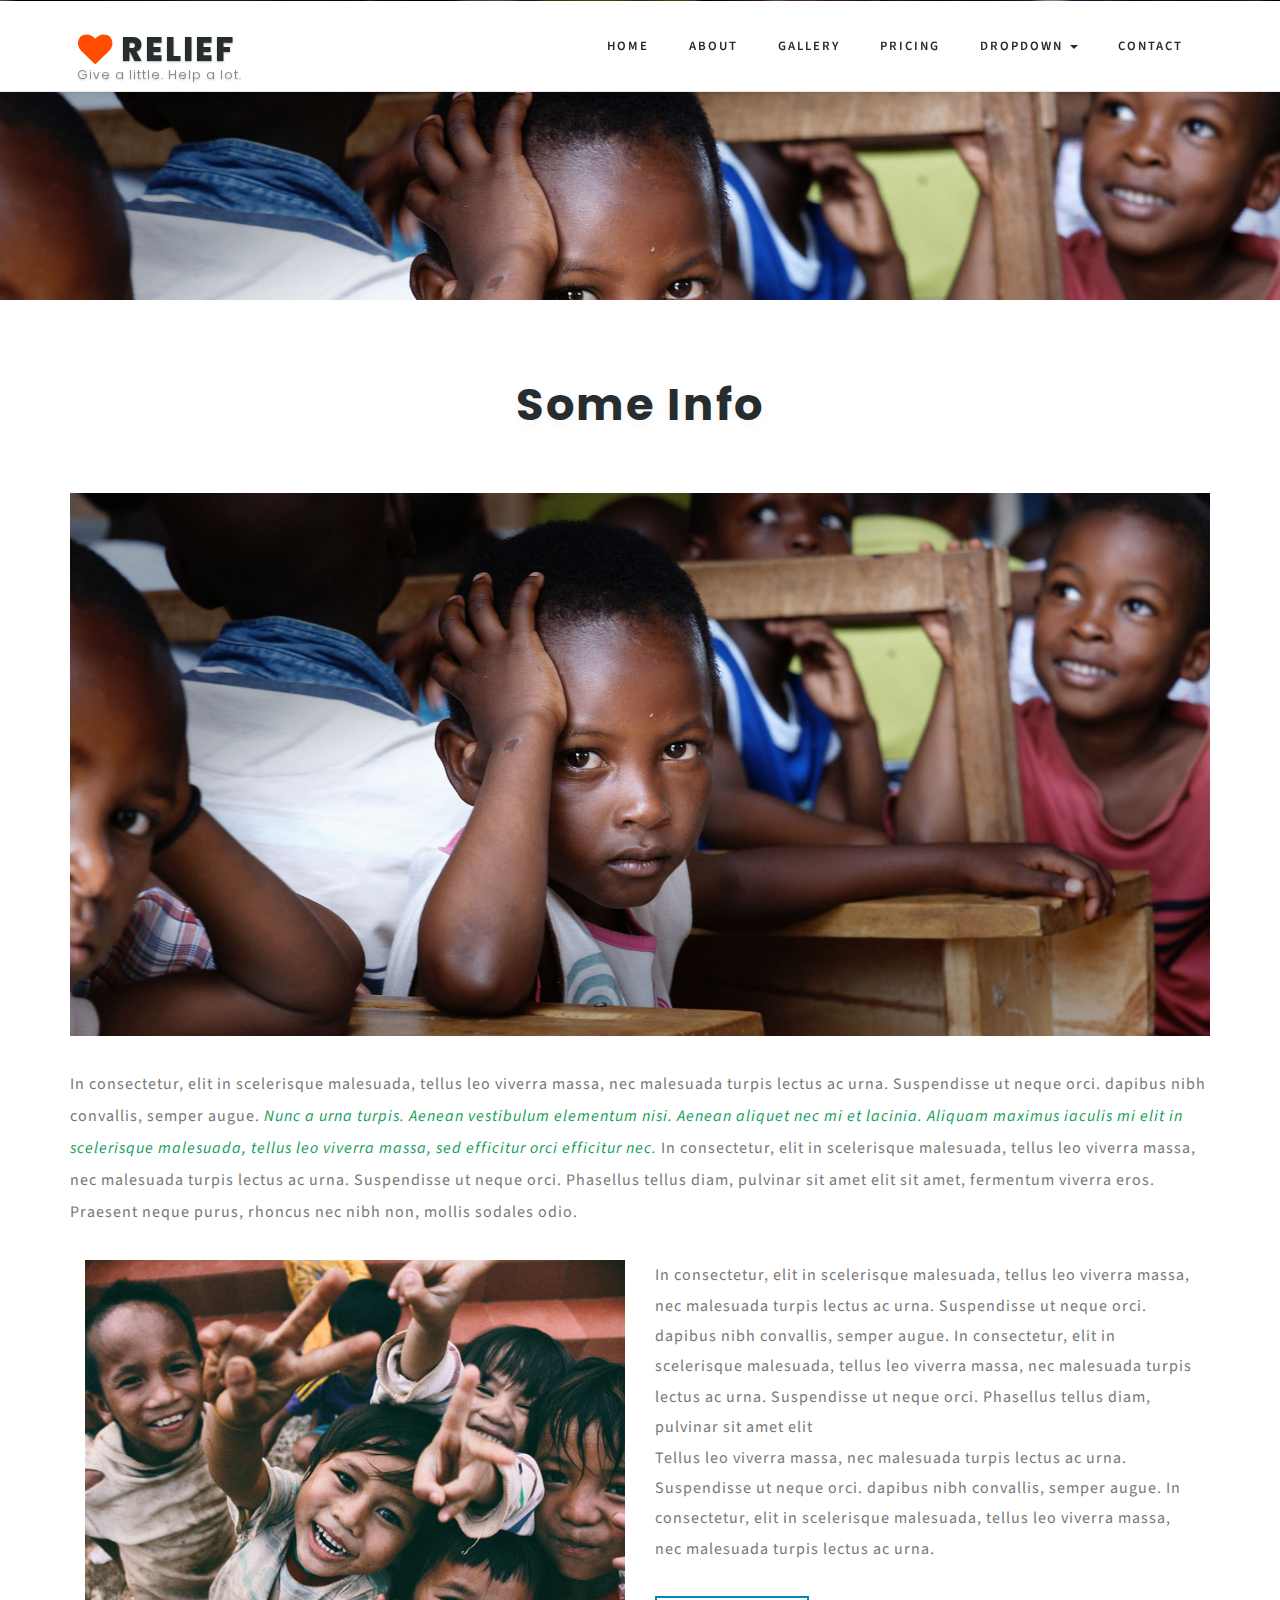
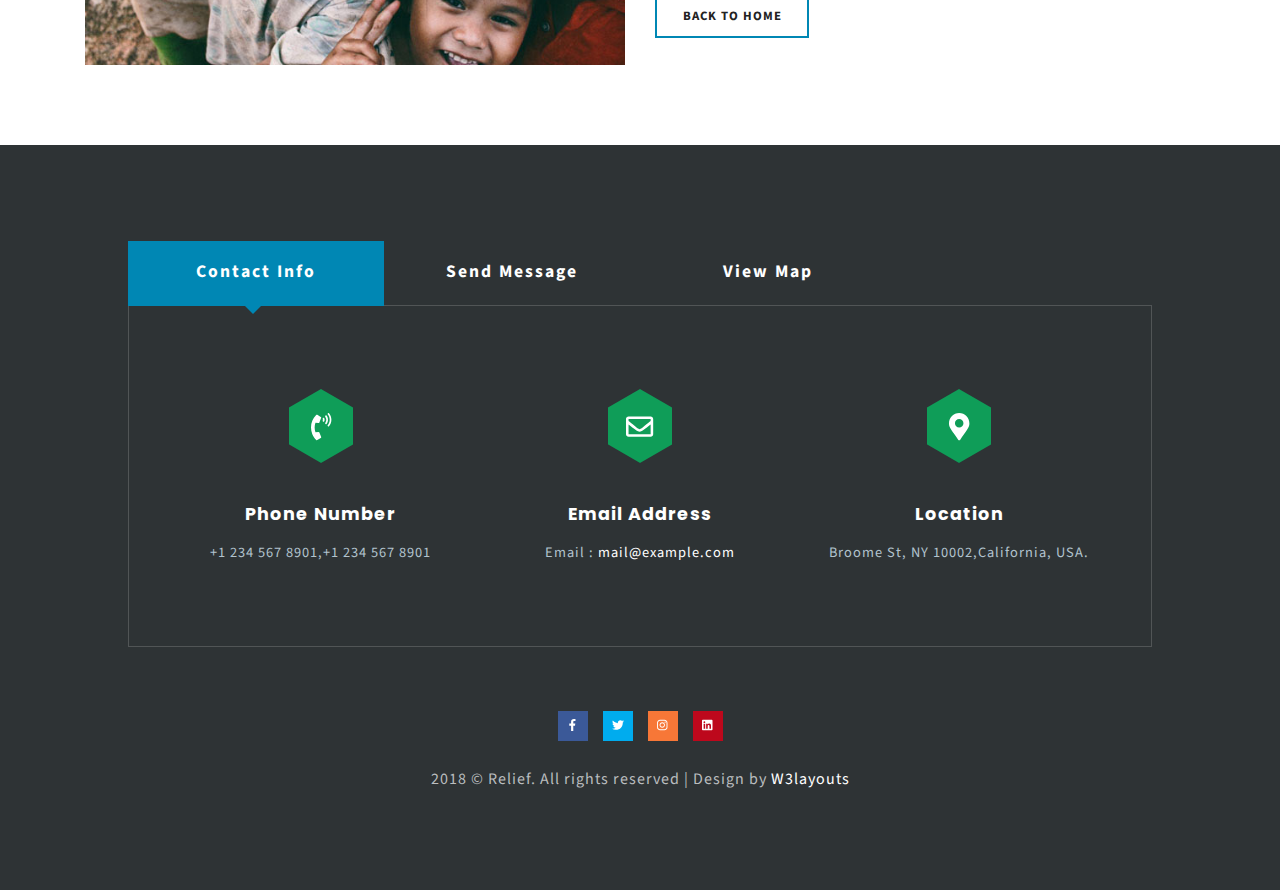
<file: single.html>
<!--
	Author: W3layouts
	Author URL: http://w3layouts.com
	License: Creative Commons Attribution 3.0 Unported
	License URL: http://creativecommons.org/licenses/by/3.0/
-->

<!DOCTYPE html>
<html>

<head>
	<title>Happy Life a Society Category Bootstrap Responsive Web Template | More :: w3layouts</title>

	<!--/tags -->
	<meta name="viewport" content="width=device-width, initial-scale=1">
	<meta charset="utf-8">
	<meta name="keywords" content="Relief Responsive web template, Bootstrap Web Templates, Flat Web Templates, Android Compatible web template, 
Smartphone Compatible web template, free webdesigns for Nokia, Samsung, LG, SonyEricsson, Motorola web design" />
	<script type="application/x-javascript">
		addEventListener("load", function () {
			setTimeout(hideURLbar, 0);
		}, false);

		function hideURLbar() {
			window.scrollTo(0, 1);
		}
	</script>
	<!--//tags -->
	<link href="css/bootstrap.css" rel="stylesheet" type="text/css" media="all" />
	<link href="css/style.css" rel="stylesheet" type="text/css" media="all" />
	<link href="css/prettyPhoto.css" rel="stylesheet" type="text/css" />

	<link href="css/easy-responsive-tabs.css" rel='stylesheet' type='text/css' />
	<link href="css/fontawesome-all.css" rel="stylesheet">
	<!-- //for bootstrap working -->
	<link href="//fonts.googleapis.com/css?family=Source+Sans+Pro:300,300i,400,400i,600,600i,700" rel="stylesheet">
	<link href="//fonts.googleapis.com/css?family=Poppins:200,200i,300,300i,400,400i,500,500i,600,600i,700" rel="stylesheet">
</head>

<body>
	<div class="top_header" id="home">
		<!-- Fixed navbar -->
		<nav class="navbar navbar-default navbar-fixed-top">
			<div class="nav_top_fx_w3layouts_agileits">
				<div class="navbar-header">
					<button type="button" class="navbar-toggle collapsed" data-toggle="collapse" data-target="#navbar" aria-expanded="false"
					    aria-controls="navbar">
            <span class="sr-only">Toggle navigation</span>
            <span class="icon-bar"></span>
            <span class="icon-bar"></span>
            <span class="icon-bar"></span>
          </button>
					<div class="logo_wthree_agile">
						<h1> <a class="navbar-brand" href="index.html"><i class="fas fa-heart" aria-hidden="true"></i> Relief <span class="desc">Give a little. Help a lot.</span></a></h1>
					</div>
				</div>
				<div id="navbar" class="navbar-collapse collapse">
					<div class="nav_right_top">
						<ul class="nav navbar-nav">
							<li><a href="index.html">Home</a></li>
							<li><a href="index.html">About</a></li>
							<li><a href="index.html">Gallery</a></li>
							<li><a href="index.html">Pricing</a></li>
							<li class="dropdown">
								<a href="#" class="dropdown-toggle" data-toggle="dropdown" role="button" aria-haspopup="true" aria-expanded="false">Dropdown <span class="caret"></span></a>
								<ul class="dropdown-menu">
									<li><a href="index.html">Services</a></li>
									<li><a href="index.html">Testimonials</a></li>
								</ul>
							</li>


							<li><a href="index.html">Contact</a></li>

						</ul>
					</div>
				</div>
				<!--/.nav-collapse -->
			</div>
		</nav>
		<div class="clearfix"></div>
	</div>
	<!-- banner -->
	<div class="banner-inner-page">

	</div>
	<!--//banner -->
	<!--/single-->
	<div class="banner_bottom read_page">
		<div class="container">
			<h3 class="tittle_w3_agileinfo">Some Info</h3>
			<div class="inner_sec_info_w3layouts">
				<div class="read_img">

					<img src="images/banner2.jpg" alt=" " class="img-responsive">

					<p class="read_para">In consectetur, elit in scelerisque malesuada, tellus leo viverra massa, nec malesuada turpis lectus ac urna. Suspendisse
						ut neque orci. dapibus nibh convallis, semper augue.
						<i>Nunc a urna turpis. Aenean vestibulum elementum nisi. Aenean aliquet nec mi et 
							lacinia. Aliquam maximus iaculis mi elit in scelerisque malesuada, tellus leo viverra massa, sed efficitur orci efficitur nec.</i>						In consectetur, elit in scelerisque malesuada, tellus leo viverra massa, nec malesuada turpis lectus ac urna. Suspendisse
						ut neque orci. Phasellus tellus diam, pulvinar sit amet elit sit amet, fermentum viverra eros. Praesent neque purus,
						rhoncus nec nibh non, mollis sodales odio.</p>
				</div>
				<div class="col-md-6 read_img">
					<img src="images/g2.jpg" alt=" " class="img-responsive">
				</div>
				<div class="col-md-6 read-img-info">
					<p>In consectetur, elit in scelerisque malesuada, tellus leo viverra massa, nec malesuada turpis lectus ac urna. Suspendisse
						ut neque orci. dapibus nibh convallis, semper augue. In consectetur, elit in scelerisque malesuada, tellus leo viverra
						massa, nec malesuada turpis lectus ac urna. Suspendisse ut neque orci. Phasellus tellus diam, pulvinar sit amet elit
					</p>
					<p>Tellus leo viverra massa, nec malesuada turpis lectus ac urna. Suspendisse ut neque orci. dapibus nibh convallis, semper
						augue. In consectetur, elit in scelerisque malesuada, tellus leo viverra massa, nec malesuada turpis lectus ac urna.
					</p>
					<div class="ab_button">
						<a class="btn btn-primary btn-lg" href="index.html" role="button">Back to Home</a>
					</div>
				</div>
				<div class="clearfix"></div>

			</div>
		</div>
	</div>
	<!--//single-->
	<!-- footer -->
	<div class="footer" id="contact">
		<div class="footer_inner_info_wthree_agileits">
			<!--/tabs-->
			<div class="responsive_tabs">
				<div id="horizontalTab">
					<ul class="resp-tabs-list">
						<li>Contact Info</li>
						<li>Send Message</li>
						<li>View Map</li>
					</ul>
					<div class="resp-tabs-container">
						<!--/tab_one-->
						<div class="tab1">
							<div class="tab-info">

								<div class="address">
									<div class="col-md-4 address-grid">
										<div class="address-left">
											<div class="dodecagon f1">
												<div class="dodecagon-in f1">
													<div class="dodecagon-bg f1">
														<span class="fas fa-phone-volume" aria-hidden="true"></span>
													</div>
												</div>
											</div>
										</div>
										<div class="address-right">
											<h6>Phone Number</h6>
											<p>+1 234 567 8901,+1 234 567 8901</p>

										</div>
										<div class="clearfix"> </div>
									</div>
									<div class="col-md-4 address-grid">
										<div class="address-left">
											<div class="dodecagon f1">
												<div class="dodecagon-in f1">
													<div class="dodecagon-bg f1">
														<span class="far fa-envelope" aria-hidden="true"></span>
													</div>
												</div>
											</div>
										</div>
										<div class="address-right">
											<h6>Email Address</h6>
											<p>Email :<a href="mailto:example@email.com"> mail@example.com</a></p>
										</div>
										<div class="clearfix"> </div>
									</div>
									<div class="col-md-4 address-grid">
										<div class="address-left">
											<div class="dodecagon f1">
												<div class="dodecagon-in f1">
													<div class="dodecagon-bg f1">
														<span class="fas fa-map-marker-alt" aria-hidden="true"></span>
													</div>
												</div>
											</div>
										</div>
										<div class="address-right">
											<h6>Location</h6>
											<p>Broome St, NY 10002,California, USA.

											</p>
										</div>
										<div class="clearfix"> </div>
									</div>
									<div class="clearfix"> </div>
								</div>
							</div>
						</div>
						<!--//tab_one-->
						<div class="tab2">

							<div class="tab-info">
								<div class="contact_grid_right">
									<h6>Please fill this form to contact with us.</h6>
									<form action="#" method="post">
										<div class="contact_left_grid">
											<input type="text" name="Name" placeholder="Name" required="">
											<input type="email" name="Email" placeholder="Email" required="">

											<input type="text" name="Telephone" placeholder="Telephone" required="">
											<input type="text" name="Subject" placeholder="Subject" required="">
											<textarea name="Message" onfocus="this.value = '';" onblur="if (this.value == '') {this.value = 'Message...';}" required="">Message...</textarea>
											<input type="submit" value="Submit">
											<input type="reset" value="Clear">
											<div class="clearfix"> </div>
										</div>
									</form>
								</div>
							</div>
						</div>
						<!--//tab_two-->
						<div class="tab3">

							<div class="tab-info">
								<div class="contact-map">

									<iframe src="https://www.google.com/maps/embed?pb=!1m18!1m12!1m3!1d100949.24429313939!2d-122.44206553967531!3d37.75102885910819!2m3!1f0!2f0!3f0!3m2!1i1024!2i768!4f13.1!3m3!1m2!1s0x80859a6d00690021%3A0x4a501367f076adff!2sSan+Francisco%2C+CA%2C+USA!5e0!3m2!1sen!2sin!4v1472190196783"
									    class="map" style="border:0" allowfullscreen=""></iframe>
								</div>

							</div>
						</div>
						<div class="clearfix"> </div>
					</div>
				</div>
			</div>
			<!--//tabs-->
			<div class="clearfix"> </div>
			<ul class="social-nav model-3d-0 footer-social social two">
				<li>
					<a href="#" class="facebook">
						<div class="front"><i class="fab fa-facebook-f" aria-hidden="true"></i></div>
						
					</a>
				</li>
				<li>
					<a href="#" class="twitter">
						<div class="front"><i class="fab fa-twitter" aria-hidden="true"></i></div>
						
					</a>
				</li>
				<li>
					<a href="#" class="instagram">
						<div class="front"><i class="fab fa-instagram" aria-hidden="true"></i></div>
						
					</a>
				</li>
				<li>
					<a href="#" class="pinterest">
						<div class="front"><i class="fab fa-linkedin" aria-hidden="true"></i></div>
					
					</a>
				</li>
			</ul>
			<p class="copy-right">2018 © Relief. All rights reserved | Design by <a href="http://w3layouts.com/">W3layouts</a></p>
		</div>
	</div>
	<!-- //footer -->
	<script type="text/javascript" src="js/jquery-2.2.3.min.js"></script>
	<script src="js/responsiveslides.min.js"></script>
	<script>
		// You can also use "$(window).load(function() {"
		$(function () {
			// Slideshow 4
			$("#slider4").responsiveSlides({
				auto: true,
				pager: true,
				nav: false,
				speed: 500,
				namespace: "callbacks",
				before: function () {
					$('.events').append("<li>before event fired.</li>");
				},
				after: function () {
					$('.events').append("<li>after event fired.</li>");
				}
			});

		});
	</script>
	<script type="text/javascript" src="js/bootstrap.js"></script>

	<script type="text/javascript" src="js/all.js"></script>
	<script>
		$('ul.dropdown-menu li').hover(function () {
			$(this).find('.dropdown-menu').stop(true, true).delay(200).fadeIn(500);
		}, function () {
			$(this).find('.dropdown-menu').stop(true, true).delay(200).fadeOut(500);
		});
	</script>

	<!-- js -->
	<!-- script for responsive tabs -->
	<script src="js/easy-responsive-tabs.js"></script>
	<script>
		$(document).ready(function () {
			$('#horizontalTab').easyResponsiveTabs({
				type: 'default', //Types: default, vertical, accordion           
				width: 'auto', //auto or any width like 600px
				fit: true, // 100% fit in a container
				closed: 'accordion', // Start closed if in accordion view
				activate: function (event) { // Callback function if tab is switched
					var $tab = $(this);
					var $info = $('#tabInfo');
					var $name = $('span', $info);
					$name.text($tab.text());
					$info.show();
				}
			});
			$('#verticalTab').easyResponsiveTabs({
				type: 'vertical',
				width: 'auto',
				fit: true
			});
		});
	</script>
	<!--// script for responsive tabs -->
	<!-- Smooth-Scrolling-JavaScript -->
	<script type="text/javascript" src="js/easing.js"></script>
	<script type="text/javascript" src="js/move-top.js"></script>
	<script type="text/javascript">
		jQuery(document).ready(function ($) {
			$(".scroll, .navbar li a, .footer li a").click(function (event) {
				$('html,body').animate({
					scrollTop: $(this.hash).offset().top
				}, 1000);
			});
		});
	</script>
	<!-- //Smooth-Scrolling-JavaScript -->
	<script type="text/javascript">
		$(document).ready(function () {
			/*
									var defaults = {
							  			containerID: 'toTop', // fading element id
										containerHoverID: 'toTopHover', // fading element hover id
										scrollSpeed: 1200,
										easingType: 'linear' 
							 		};
									*/

			$().UItoTop({
				easingType: 'easeOutQuart'
			});

		});
	</script>


	<a href="#home" class="scroll" id="toTop" style="display: block;"> <span id="toTopHover" style="opacity: 1;"> </span></a>

</body>

</html>
</file>
<file: css/style.css>
/*--
	Author: W3Layouts
	Author URL: http://w3layouts.com
	License: Creative Commons Attribution 3.0 Unported
	License URL: http://creativecommons.org/licenses/by/3.0/
--*/

html,
body {
    margin: 0;
    font-size: 100%;
    background: #fff;
    font-family: 'Source Sans Pro', sans-serif;
}

body a {
    text-decoration: none;
    transition: 0.5s all;
    -webkit-transition: 0.5s all;
    -moz-transition: 0.5s all;
    -o-transition: 0.5s all;
    -ms-transition: 0.5s all;
}

a:hover {
    text-decoration: none;
}

input[type="button"],
input[type="submit"] {
    transition: 0.5s all;
    -webkit-transition: 0.5s all;
    -moz-transition: 0.5s all;
    -o-transition: 0.5s all;
    -ms-transition: 0.5s all;
}

h1,
h2,
h3,
h4,
h5,
h6 {
    margin: 0;
    font-family: 'Poppins', sans-serif;
}

p {
    letter-spacing: 1px;
    font-size: 1em;
    line-height: 1.9em;
    color: #777;
}

ul {
    margin: 0;
    padding: 0;
}

label {
    margin: 0;
}

.navbar-nav {
    float: right;
    margin: 0;
}

.navbar-default {
    background-color: #ffffff;
    box-shadow: 0px 1px 6px rgba(0, 0, 0, 0.1);
}

.navbar-nav>li>a {
    padding-top: 25px;
    padding-bottom: 25px;
}

.nav_top_fx_w3layouts_agileits {
    margin: 0 auto;
    width: 88%;
}

.navbar-brand {
    float: left;
    height: 50px;
    padding: 0;
    font-size: 18px;
    line-height: 20px;
    display: inline-block;
    text-shadow: 0 1px 2px rgba(0, 0, 0, 0.29);
    color: #000;
    font-weight: 800;
    text-decoration: none;
    text-transform: uppercase;
    letter-spacing: 2px;
}

.navbar-default .navbar-brand {
    color: #272c2f;
}

.logo_wthree_agile {
    margin-top: 2em;
}

.logo_wthree_agile h1 a {
    font-size: 0.9em;
    color: #272c2f;
}

.logo_wthree_agile .fa-w-18 {
    margin: 0;
    font-size: 1em;
    color: #ff4c00;
}

.navbar-nav>li>a {
    padding: 35px 20px;
    text-transform: uppercase;
    letter-spacing: 2px;
    font-size: 0.8em;
    font-weight: 600;
}

.navbar-default .navbar-nav>li>a {
    color: #27292b;
}

.dropdown-menu>li>a {
    display: block;
    padding: 10px 20px;
    clear: both;
    font-weight: normal;
    line-height: 1.42857143;
    color: #807d7d;
    letter-spacing: 1px;
}

.dropdown-menu>li>a:hover,
.dropdown-menu>li>a:focus {
    color: #262626;
    text-decoration: none;
    background-color: #0087b4;
}

a.request {
    border: 1px solid #ddd;
    padding: 0.6em 1.2em;
}

.navbar-default .navbar-nav>.active>a,
.navbar-default .navbar-nav>.active>a:hover,
.navbar-default .navbar-nav>.active>a:focus {
    color: #fff;
    background-color: #ff4c00;
}

.navbar-default .navbar-brand:hover,
.navbar-default .navbar-brand:focus {
    color: #272c2f;
    background-color: none;
}

.navbar-default .navbar-nav>li>a:hover,
.navbar-default .navbar-nav>li>a:focus {
    color: #fff;
    background-color: #ff4c00;
}

span.desc {
    font-size: 0.38em;
    display: block;
    font-weight: 300;
    color: #818182;
    letter-spacing: 1px;
    text-transform: initial;
}

/*-- header --*/

/*--// header --*/

/*-- banner --*/

.carousel .item {
    background: -webkit-linear-gradient(rgba(23, 22, 23, 0.2), rgba(23, 22, 23, 0.5)), url(../images/banner1.jpg) no-repeat;
    background: -moz-linear-gradient(rgba(23, 22, 23, 0.2), rgba(23, 22, 23, 0.5)), url(../images/banner1.jpg) no-repeat;
    background: -ms-linear-gradient(rgba(23, 22, 23, 0.2), rgba(23, 22, 23, 0.5)), url(../images/banner1.jpg) no-repeat;
    background: linear-gradient(rgba(23, 22, 23, 0.2), rgba(23, 22, 23, 0.5)), url(../images/banner1.jpg) no-repeat;
    background-size: cover;
}

.carousel .item.item2 {
    background: -webkit-linear-gradient(rgba(23, 22, 23, 0.2), rgba(23, 22, 23, 0.5)), url(../images/banner2.jpg) no-repeat;
    background: -moz-linear-gradient(rgba(23, 22, 23, 0.2), rgba(23, 22, 23, 0.5)), url(../images/banner2.jpg) no-repeat;
    background: -ms-linear-gradient(rgba(23, 22, 23, 0.2), rgba(23, 22, 23, 0.5)), url(../images/banner2.jpg) no-repeat;
    background: linear-gradient(rgba(23, 22, 23, 0.2), rgba(23, 22, 23, 0.5)), url(../images/banner2.jpg) no-repeat;
    background-size: cover;
}

.carousel .item.item3 {
    background: -webkit-linear-gradient(rgba(23, 22, 23, 0.2), rgba(23, 22, 23, 0.5)), url(../images/banner3.jpg) no-repeat;
    background: -moz-linear-gradient(rgba(23, 22, 23, 0.2), rgba(23, 22, 23, 0.5)), url(../images/banner3.jpg) no-repeat;
    background: -ms-linear-gradient(rgba(23, 22, 23, 0.2), rgba(23, 22, 23, 0.5)), url(../images/banner3.jpg) no-repeat;
    background: linear-gradient(rgba(23, 22, 23, 0.2), rgba(23, 22, 23, 0.5)), url(../images/banner3.jpg) no-repeat;
    background-size: cover;
}

.carousel .item.item4 {
    background: -webkit-linear-gradient(rgba(23, 22, 23, 0.2), rgba(23, 22, 23, 0.5)), url(../images/banner4.jpg) no-repeat;
    background: -moz-linear-gradient(rgba(23, 22, 23, 0.2), rgba(23, 22, 23, 0.5)), url(../images/banner4.jpg) no-repeat;
    background: -ms-linear-gradient(rgba(23, 22, 23, 0.2), rgba(23, 22, 23, 0.5)), url(../images/banner4.jpg) no-repeat;
    background: linear-gradient(rgba(23, 22, 23, 0.2), rgba(23, 22, 23, 0.5)), url(../images/banner4.jpg) no-repeat;
    background-size: cover;
}

.carousel .item.item5 {
    background: -webkit-linear-gradient(rgba(23, 22, 23, 0.2), rgba(23, 22, 23, 0.5)), url(../images/banner5.jpg) no-repeat;
    background: -moz-linear-gradient(rgba(23, 22, 23, 0.2), rgba(23, 22, 23, 0.5)), url(../images/banner5.jpg) no-repeat;
    background: -ms-linear-gradient(rgba(23, 22, 23, 0.2), rgba(23, 22, 23, 0.5)), url(../images/banner5.jpg) no-repeat;
    background: linear-gradient(rgba(23, 22, 23, 0.2), rgba(23, 22, 23, 0.5)), url(../images/banner5.jpg) no-repeat;
    background-size: cover;
}

.carousel-caption h2,
.carousel-caption h3 {
    font-size: 5.2em;
    font-weight: 700;
    letter-spacing: 2px;
    line-height: 1.4em;
}

.carousel-caption h2 span,
.carousel-caption h3 span {
    font-weight: 600;
}

.carousel-caption a {
    color: #fff;
    letter-spacing: 1px;
    padding: 15px 15px;
    background: none;
    font-size: 0.9em;
    border-radius: 0;
    border: 1px solid #fff;
    background: #ff4c00;
}

.carousel-caption a:hover {
    border: solid 2px #0f9d58;
    background-color: #0f9d58;
}

.codes {
    padding: 5em 0;
    background: #fff;
}

.codes.agileitsbg2 {
    background: #E74C3C;
    background-image: -webkit-linear-gradient(#ff9d2f, #ff6126);
    background-image: -moz-linear-gradient(#ff9d2f, #ff6126);
    background-image: -ms-linear-gradient(#ff9d2f, #ff6126);
    background-image: linear-gradient(#ff9d2f, #ff6126);
    padding-bottom: 10em;
}

.codes.agileitsbg3 {
    background: #3498DB;
    padding-bottom: 10em;
}

.codes.agileitsbg4 {
    background: #2ECC71;
    padding-bottom: 10em;
}

.carousel.slide.grid_3.grid_4 {
    border-top: 10px solid #3ACFD5;
    border-bottom: 10px solid #3a4ed5;
    -webkit-box-sizing: border-box;
    -moz-box-sizing: border-box;
    box-sizing: border-box;
    background-position: 0 0, 100% 0;
    background-repeat: no-repeat;
    -webkit-background-size: 10px 100%;
    -moz-background-size: 10px 100%;
    background-size: 10px 100%;
    background-image: url([data-uri]ÃƒÂ¢Ã¢â€šÂ¬Ã‚Â¦0iMSIgaGVpZ2h0PSIxIiBmaWxsPSJ1cmwoI2xlc3NoYXQtZ2VuZXJhdGVkKSIgLz48L3N2Zz4=), url([data-uri]ÃƒÂ¢Ã¢â€šÂ¬Ã‚Â¦0iMSIgaGVpZ2h0PSIxIiBmaWxsPSJ1cmwoI2xlc3NoYXQtZ2VuZXJhdGVkKSIgLz48L3N2Zz4=);
    background-image: -webkit-linear-gradient(top, #3acfd5 0%, #3a4ed5 100%), -webkit-linear-gradient(top, #3acfd5 0%, #3a4ed5 100%);
    background-image: -moz-linear-gradient(top, #3acfd5 0%, #3a4ed5 100%), -moz-linear-gradient(top, #3acfd5 0%, #3a4ed5 100%);
    background-image: -o-linear-gradient(top, #3acfd5 0%, #3a4ed5 100%), -o-linear-gradient(top, #3acfd5 0%, #3a4ed5 100%);
    background-image: linear-gradient(to bottom, #3acfd5 0%, #3a4ed5 100%), linear-gradient(to bottom, #3acfd5 0%, #3a4ed5 100%);
}

.carousel-indicators {
    bottom: 17%;
    left: 18%;
}

.carousel-caption {
    position: inherit;
    min-height: 750px !important;
    padding-top: 14em;
    text-align: left;
    width: 59%;
}

.bnr-button {
    margin-top: 2em;
}

.carousel-control {
    line-height: 42em;
}

.carousel-indicators li {
    display: inline-block;
    width: 16px;
    height: 16px;
    margin: 0 3px;
    border: 2px solid #fff;
}

.carousel-indicators .active {
    width: 16px;
    height: 16px;
    margin: 0 3px;
    border: 2px solid #0f9d58;
    background: #0f9d58;
}

/* Show it is fixed to the top */

.top-buttons {
    margin: 2em auto 0;
    text-align: center;
    width: 24%;
}

.bnr-button a {
    text-decoration: none;
    padding: 1.2em 3em;
    text-align: center;
    border: solid 2px #ff4c00;
    letter-spacing: 2px;
    text-transform: uppercase;
    color: #fff;
    font-size: 0.9em;
    display: inline-block;
}

.bnr-button a:hover {
    border: solid 2px #0f9d58;
    background-color: #0f9d58;
}

a.two.scroll {
    margin-left: 10px;
}

/*-- //banner --*/

/*-- /banner_bottom --*/

.banner_bottom_left h4 {
    font-size: 1.5em;
    color: #3c3c3c;
    letter-spacing: 1px;
    position: relative;
    font-weight: 600;
    line-height: 1.6em;
    margin-bottom: 1em;
    text-shadow: 0 1px 2px rgba(0, 0, 0, 0.05);
}

/*--slider--*/

#slider2,
#slider3 {
    box-shadow: none;
    -moz-box-shadow: none;
    -webkit-box-shadow: none;
    margin: 0 auto;
}

.rslides_tabs li:first-child {
    margin-left: 0;
}

.rslides_tabs .rslides_here a {
    background: rgba(255, 255, 255, .1);
    color: #fff;
    font-weight: bold;
}

.events {
    list-style: none;
}

.callbacks_container {
    position: relative;
    float: left;
    width: 100%;
}

.callbacks {
    position: relative;
    list-style: none;
    overflow: hidden;
    width: 100%;
    padding: 0;
    margin: 0;
}

.callbacks li {
    position: absolute;
    width: 100%;
}

.callbacks img {
    position: relative;
    z-index: 1;
    height: auto;
    border: 0;
}

.callbacks .caption {
    display: block;
    position: absolute;
    z-index: 2;
    font-size: 20px;
    text-shadow: none;
    color: #fff;
    left: 0;
    right: 0;
    padding: 10px 20px;
    margin: 0;
    max-width: none;
    top: 10%;
    text-align: center;
}

/****
.callbacks_nav {
    position: absolute;
    -webkit-tap-highlight-color: rgba(0,0,0,0);
    top:55%;
    left: 40px;
    opacity: 0.7;
    z-index: 3;
    text-indent: -9999px;
    overflow: hidden;
    text-decoration: none;
    height: 34px;
    width: 34px;
    background:#222 url(../images/left.png) no-repeat 0px 0px;
}
.callbacks_nav.next {
    left: auto;
    background:#222 url(../images/right.png) no-repeat 0px 0px;
    right: -62px;
}
.callbacks_nav.prev {
    left: auto;
    background:#222 url(../images/left.png) no-repeat 0px 0px;
    left: -58px;
}
/****/

#slider3-pager a {
    display: inline-block;
}

#slider3-pager span {
    float: left;
}

#slider3-pager span {
    width: 100px;
    height: 15px;
    background: #fff;
    display: inline-block;
    border-radius: 30em;
    opacity: 0.6;
}

#slider3-pager .rslides_here a {
    background: #FFF;
    border-radius: 30em;
    opacity: 1;
}

#slider3-pager a {
    padding: 0;
}

#slider3-pager li {
    display: inline-block;
}

.rslides {
    position: relative;
    list-style: none;
    overflow: hidden;
    width: 100%;
    padding: 0;
}

.rslides li {
    -webkit-backface-visibility: hidden;
    position: absolute;
    display: none;
    width: 100%;
    left: 0;
    top: 0;
}

.rslides li {
    position: relative;
    display: block;
    float: left;
}

.rslides img {
    height: auto;
    border: 0;
}

.callbacks_tabs {
    list-style: none;
    position: absolute;
    bottom: 42%;
    right: 0%;
    padding: 0;
    margin: 0;
    display: block;
    z-index: 99;
}

.slider-top span {
    font-weight: 600;
}

.callbacks_tabs li {
    display: inline-block;
    margin: 0px 3px;
}

/*----*/

.callbacks_tabs a {
    visibility: hidden;
}

.callbacks_tabs a:after {
    content: "\f111";
    font-size: 0;
    font-family: FontAwesome;
    visibility: visible;
    display: block;
    height: 16px;
    width: 16px;
    display: inline-block;
    background: #475258;
    border-radius: 50%;
}

.callbacks_here a:after {
    background: #ff4c00;
}

/*-- //slider --*/

/*-- /donate--*/

.donate-inner {
    margin: 0 auto;
    width: 80%;
}

.donate-log {
    background-color: #ecf0f1;
    position: relative;
}

.donate-inner h4 {
    color: #272c2f;
    font-size: 2em;
    text-align: left;
    letter-spacing: 2px;
    font-weight: 700;
    margin-bottom: .7em;
    text-shadow: 0 2px 12px rgba(0, 0, 0, 0.05);
}

.donate-inner h5 {
    color: #272c2f;
    font-size: 1.4em;
    text-align: left;
    letter-spacing: 2px;
    font-weight: 700;
    margin-bottom: 1em;
    text-shadow: 0 2px 12px rgba(0, 0, 0, 0.05);
    display: none;
}

.donate-f-login {
    position: absolute;
    right: 7%;
    top: -42%;
    z-index: 9;
    width: 24%;
}

.donate-log-in {
    background: #fff;
    padding: 3em;
}

.donate-log-in.book-form input[type="text"],
.donate-log-in.book-form input[type="email"],
.donate-log-in.book-form input[type="password"] {
    width: 99%;
    color: #555;
    outline: none;
    font-size: 0.9em;
    padding: .6em 1em;
    border: 1px solid #e6eae8;
    -webkit-appearance: none;
    margin-bottom: 0.7em;
    letter-spacing: 1px;
    background: #e4eae7;
}

/*-- //donate--*/

/*-- /progress --*/

.tooltip {
    position: relative;
    float: right;
    z-index: 9;
}

.tooltip>.tooltip-inner {
    background-color: #0f9d58;
    padding: 18px 14px;
    color: #fff;
    font-weight: bold;
    font-size: 13px;
}

.tooltip.top {
    padding: 5px 0;
}

.popOver+.tooltip>.tooltip-arrow {
    border-left: 5px solid transparent;
    border-right: 5px solid transparent;
    border-top: 6px solid #0f9d58;
}

section {
    margin: 100px auto;
    height: 1000px;
}

span.progressText {
    color: #686a6b;
    letter-spacing: 1px;
    line-height: 40px;
}

.progress {
    border-radius: 0;
    overflow: visible;
}

.progress-bar {
    background: rgb(43, 57, 69);
    -webkit-transition: width 1.5s ease-in-out;
    transition: width 1.5s ease-in-out;
}

.barWrapper {
    margin-top: 2em;
}

.progress {
    height: 10px;
}

/*-- //progress --*/

.news-main {
    margin-top: 5em;
}

.banner_bottom_left p {
    margin-bottom: 3em;
}

.banner_bottom {
    padding: 7em 0;
}

.news-left {
    padding-left: 0;
}

.b_left {
    padding: 0;
}

.b_right {
    padding: 0;
}

.news-right h4 {
    color: #333;
    font-size: 2.5em;
    font-weight: 500;
}

p.sub_p {
    margin: 1.2em 0;
}

.ab_info {
    margin-bottom: 2em;
}

.ab_info h4 {
    margin-top: 1em;
    font-size: 1.4em;
}

.banner_bottom_left {
    margin-top: 4em;
}

.banner_bottom_grid_right {
    text-align: left;
}

.dodecagon.b1 {
    width: 6em;
    height: 8em;
    text-align: center;
}

.dodecagon-bg.b1,
.octagon-bg.b1 {
    background: #0087b4;
}

.banner_bottom_grid_left_grid .fa-w-16 {
    font-size: 1.8em;
    color: #fff;
    margin-top: 48px;
    text-align: center;
}

.help_full {
    width: 80%;
    margin: 0 auto;
    position: relative;
}

.banner_bottom_in {
    text-align: center;
    margin: 0 auto;
    width: 60%;
}

.banner_bottom_in img {
    background-color: #ebeeef;
    padding: 0.5em;
}

.banner_bottom_in p {
    margin: 2em 0;
}

.ab_button {
    margin-top: 2em;
}

.ab_button a {
    padding: 0.8em 2em;
    color: #222;
    font-size: 0.8em;
    letter-spacing: 1px;
    background: none;
    border: 2px solid #0087b4;
    border-radius: 0;
    font-weight: 700;
    text-transform: uppercase;
    transition: 0.5s all;
    -webkit-transition: 0.5s all;
    -moz-transition: 0.5s all;
    -o-transition: 0.5s all;
    -ms-transition: 0.5s all;
}

.ab_button a:hover {
    background: #0087b4;
    border: 2px solid #0087b4;
    color: #fff;
}

.banner_bottom_in h3 {
    line-height: 1.3em;
}

.banner_bottom_in iframe {
    width: 600px;
    min-height: 333px;
    border: 6px solid #ddd;
    margin-top: 3em;
}

.news-main {
    margin-top: 4em;
    border-top: 1px solid #ddd;
    padding-top: 4em;
}

.banner_bottom_grid_left_grid span {
    font-size: 2em;
    color: #76daff;
    line-height: 62px;
}

.banner_bottom_grid_right h4,
.last-img-info-text h4 {
    font-size: 1.2em;
    margin-bottom: .7em;
    font-weight: 600;
    color: #222222;
    letter-spacing: 1px;
}

.banner_bottom_grid_right p {
    line-height: 1.9em;
}

.ser-first-grid {
    position: relative;
}

.ser-first-grid .fa-w-16,
.fa-w-18,
.fa-paper-plane,
.fa-edit {
    font-size: 2em;
    color: #fff;
    margin-top: 40px;
}

.ser-first {
    margin-top: 5em;
}

/** Dodecagon Styles **/

.dodecagon {
    display: inline-block;
    width: 6em;
    height: 7em;
    position: relative;
    overflow: hidden;
    -webkit-transform: rotate(60deg);
    -moz-transform: rotate(60deg);
    -ms-transform: rotate(60deg);
    -o-transform: rotate(60deg);
    transform: rotate(60deg);
}

.dodecagon-in {
    width: 100%;
    height: 100%;
    top: 0;
    left: 0;
    position: absolute;
    overflow: hidden;
    -webkit-transform: rotate(-120deg);
    -moz-transform: rotate(-120deg);
    -ms-transform: rotate(-120deg);
    -o-transform: rotate(-120deg);
    transform: rotate(-120deg);
}

.dodecagon-bg {
    width: 100%;
    height: 100%;
    top: 0;
    left: 0;
    position: absolute;
    -webkit-transform: rotate(60deg);
    -moz-transform: rotate(60deg);
    -ms-transform: rotate(60deg);
    -o-transform: rotate(60deg);
    transform: rotate(60deg);
}

.dodecagon-bg,
.octagon-bg {
    background-color: #0f9d58;
}

/*-- /works--*/

/*-- /price--*/

.price-sec {
    background: #E1E1E1;
    padding: 7em 0;
}

.price-grid-main {
    margin-top: 6em;
}

.prices {
    background: #161617;
    padding: 2em 1em 1em 1em;
    transition: 0.5s all;
    -webkit-transition: 0.5s all;
    -moz-transition: 0.5s all;
    -o-transition: 0.5s all;
    -ms-transition: 0.5s all;
    position: relative;
}

.price-info:hover .prices {
    background: #161617;
}

.prices-h {
    padding: 0em 0 1.2em 0;
    border-bottom: 1px solid #0f9d58;
}

.prices-top {
    position: absolute;
    top: -75px;
    left: 71px;
}

.prices-bottom {
    text-align: center;
    padding: 2em;
}

.prices-top h3 {
    font-size: 1.8em;
    color: #fff;
    font-weight: 600;
    text-align: center;
    line-height: 4.5em;
    text-shadow: 0 2px 12px rgb(6, 68, 38);
}

.prices-bottom ul li {
    font-size: .95em;
    color: #89898a;
    padding: 1em 0;
    list-style: none;
    border-bottom: 1px solid #282829;
}

.prices-bottom ul li:nth-child(last) {
    border-bottom: none;
}

.prices-bottom h4 {
    font-size: 1.6em;
    color: #fff;
    text-shadow: 0 1px 2px rgba(0, 0, 0, 0.29);
    letter-spacing: 1px;
    font-weight: 700;
}

.price-info {
    text-align: center;
    width: 33.3333%;
    float: left;
    padding: 0;
}

a.button {
    font-size: .95em;
    text-transform: uppercase;
    padding: 1em 1em;
    background: #0f9d58;
    color: #fff;
    display: block;
    margin: 1.5em auto 0;
    font-weight: 600;
}

a.button {
    background: #0087b4;
}

.dodecagon-bg.s1,
.octagon-bg.s1 {
    background: #0f9d58;
}

.dodecagon.s1 {
    width: 6em;
    height: 8em;
}

li.dash {
    border-bottom: none !important;
}

.prices-bottom ul {
    margin-top: 1em;
}

.price-info:hover .prices {
    background: #313131;
}

.prices.second {
    background: #313131;
    border-left: 1px solid #3e3d3d;
    border-right: 1px solid #3e3d3d;
}

.last-img-info-text {
    margin-top: 7em;
}

/*--/model--*/

.modal-content {
    position: relative;
    background-color: #fff;
    -webkit-background-clip: padding-box;
    background-clip: padding-box;
    border: 1px solid #999;
    border: 1px solid rgba(0, 0, 0, .2);
    border-radius: 0;
}

.modal-header {
    min-height: 16.42857143px;
    padding: 2em;
    border-bottom: 0px solid #e5e5e5;
}

.modal-header h4 {
    font-size: 1.6em;
    color: #475258;
    text-shadow: 0 1px 2px rgba(0, 0, 0, 0.29);
    letter-spacing: 1px;
    font-weight: 700;
    text-align: center;
}

.modal-dialog {
    width: 600px;
    margin: 96px auto;
}

.book-form input[type="text"],
.book-form input[type="email"],
.book-form input[type="password"] {
    width: 99%;
    color: #555;
    outline: none;
    font-size: 0.9em;
    padding: .6em 1em;
    border: 1px solid #ddd;
    -webkit-appearance: none;
    margin-bottom: 1.5em;
    line-height: 1.8em;
    letter-spacing: 1px;
}

.modal-header.book-form form {
    margin-top: 1.5em;
}

.book-form input[type=submit] {
    color: #FFFFFF;
    padding: .8em 1em;
    font-size: 1em;
    cursor: pointer;
    border: 2px solid #0f9d58;
    outline: none;
    background: #0f9d58;
    width: 100%;
    letter-spacing: 2px;
    transition: 0.5s all;
    -webkit-transition: 0.5s all;
    -moz-transition: 0.5s all;
    -o-transition: 0.5s all;
    -ms-transition: 0.5s all;
}

.book-form input[type=submit]:hover {
    background: #272c2f;
    border: 2px solid #272c2f;
    color: #fff;
}

.check-box input[type="checkbox"]+label {
    position: relative;
    padding-left: 2em;
    border: none;
    outline: none;
    font-size: 0.9em;
    color: #797373;
    font-weight: 400;
    cursor: pointer;
    letter-spacing: 2px;
}

.check-box {
    margin-bottom: 1.5em;
}

.check-box input[type="checkbox"] {
    display: none;
}

.check-box input[type="checkbox"]:checked+label span:first-child:before,
.check-box.two input[type="checkbox"]:checked+label span:first-child:before {
    content: "";
    background: url(../images/tick.png)no-repeat;
    position: absolute;
    left: 2px;
    top: 2px;
    font-size: 10px;
    width: 10px;
    height: 10px;
}

.check-box input[type="checkbox"]+label span:first-child {
    width: 15px;
    height: 15px;
    display: inline-block;
    border: 1px solid #bfc3c3;
    position: absolute;
    left: 0;
    top: 1px;
}

/*--//model--*/

/*-- //price--*/

/*-- /graphers--*/

.dodecagon.t1 {
    display: inline-block;
    position: relative;
    overflow: hidden;
    -webkit-transform: rotate(60deg);
    -moz-transform: rotate(60deg);
    -ms-transform: rotate(60deg);
    -o-transform: rotate(60deg);
    transform: rotate(60deg);
}

.dodecagon-in.t1 {
    width: 100%;
    height: 100%;
    top: 0;
    left: 0;
    position: absolute;
    overflow: hidden;
    -webkit-transform: rotate(-120deg);
    -moz-transform: rotate(-120deg);
    -ms-transform: rotate(-120deg);
    -o-transform: rotate(-120deg);
    transform: rotate(-120deg);
}

.dodecagon-bg.t1 {
    width: 100%;
    height: 100%;
    top: 0;
    left: 0;
    position: absolute;
    -webkit-transform: rotate(60deg);
    -moz-transform: rotate(60deg);
    -ms-transform: rotate(60deg);
    -o-transform: rotate(60deg);
    transform: rotate(60deg);
}

.dodecagon-bg.t1,
.octagon-bg.t1,
.dodecagon-bg.t2,
.octagon-bg.t2,
.dodecagon-bg.t3,
.octagon-bg.t3,
.dodecagon-bg.t4,
.octagon-bg.t4 {
    background: url(../images/p1.jpg) no-repeat 0px 0px;
    background-size: cover;
    -webkit-background-size: cover;
    -moz-background-size: cover;
    -o-background-size: cover;
    -moz-background-size: cover;
}

.dodecagon-bg.t2,
.octagon-bg.t2 {
    background: url(../images/p2.jpg) no-repeat 0px 0px;
}

.dodecagon-bg.t3,
.octagon-bg.t3 {
    background: url(../images/p3.jpg) no-repeat 0px 0px;
}

.dodecagon-bg.t4,
.octagon-bg.t4 {
    background: url(../images/p4.jpg) no-repeat 0px 0px;
}

.dodecagon.t2,
.dodecagon.t3,
.dodecagon.t4,
.dodecagon.t1 {
    width: 14em;
    height: 16em;
}

.dodecagon-bg.l1,
.octagon-bg.l1,
.dodecagon-bg.l2,
.octagon-bg.l2 {
    background: url(../images/last.jpg) no-repeat 0px 0px;
    background-size: cover;
    -webkit-background-size: cover;
    -moz-background-size: cover;
    -o-background-size: cover;
    -moz-background-size: cover;
}

.dodecagon-bg.l2,
.octagon-bg.l2 {
    background: url(../images/last1.jpg) no-repeat 0px 0px;
}

.dodecagon.l1,
.dodecagon.l2 {
    width: 15em;
    height: 18em;
}

.last-img-info {
    text-align: center;
}

.photo-grid h3 {
    margin: 26px 0 10px 0;
    color: #475258;
    font-weight: 600;
    font-size: 1em;
    letter-spacing: 1px;
}

.photo-grid.text-center p {
    color: #99a3a9;
    font-weight: 600;
    font-size: 0.9em;
    font-style: italic;
}

.team_icons ul {
    margin-top: 1em;
}

.team_icons ul li {
    list-style: none;
    display: inline-block;
    margin-right: 10px;
}

/*-- //graphers--*/

.inner_sec_info_w3layouts {
    margin-top: 4em;
}

.banner_inner_con {
    background: url(../images/banner2.jpg) no-repeat 0px 0px;
    background-size: cover;
    -webkit-background-size: cover;
    -o-background-size: cover;
    -ms-background-size: cover;
    min-height: 300px;
}

.services-breadcrumb {
    padding: 1em 1em;
    background: #f5f5f5;
    text-align: center;
}

ul.short li {
    text-align: left;
    display: inline-block;
    letter-spacing: 1px;
    color: #8c8e90;
    font-size: 0.85em;
}

ul.short li a {
    color: #76daff;
    text-decoration: none;
}

.services-breadcrumb ul li span {
    padding: 0 1.5em;
}

/*-- //works--*/

h3.tittle_w3_agileinfo {
    color: #272c2f;
    font-size: 3em;
    text-align: left;
    letter-spacing: 2px;
    font-weight: 700;
    margin-bottom: .7em;
    text-shadow: 0 2px 12px rgba(0, 0, 0, 0.05);
    text-align: center;
}

h3.tittle_w3_agileinfo.cen {
    color: #fff;
    text-align: center;
}

.ser-first-grid span {
    font-size: 32px;
}

.ser-first-grid p {
    margin: 0;
    color: #b9c4ca;
    font-size: 0.9em;
    line-height: 1.9em;
}

.ser-first-grid h3 {
    margin: 26px 0 10px 0;
    color: #fff;
    font-weight: 600;
    font-size: 1.4em;
    letter-spacing: 1px;
    line-height: 1.4em;
}

.works {
    padding: 7em 0;
    background: #475258;
}

/*-- /events-coming --*/

.events-coming {
    background: -webkit-linear-gradient(rgba(23, 22, 23, 0.2), rgba(23, 22, 23, 0.5)), url(../images/banner1.jpg) no-repeat;
    background: -moz-linear-gradient(rgba(23, 22, 23, 0.2), rgba(23, 22, 23, 0.5)), url(../images/banner1.jpg) no-repeat;
    background: -ms-linear-gradient(rgba(23, 22, 23, 0.2), rgba(23, 22, 23, 0.5)), url(../images/banner1.jpg) no-repeat;
    background: linear-gradient(rgba(23, 22, 23, 0.2), rgba(23, 22, 23, 0.5)), url(../images/banner1.jpg) no-repeat;
    background-size: cover;
    padding: 6em 0;
}

.content1 {
    padding: 15px;
    margin: 2% auto;
}

.content1 img {
    display: block;
    margin: auto;
}

.content2 {
    margin: 0 auto;
    text-align: center;
    color: #fff;
}

/* ---------- TIMER ---------- */

.timer_wrap {
    width: 100%;
    margin: 0 auto;
}

#counter {
    height: 130px;
    font-size: 60px;
    color: #FFF;
    overflow: hidden;
    margin: 2% auto;
}

.timer {
    border-top: 2px ridge #5F5F5F;
    border-bottom: 2px ridge #5F5F5F;
}

.timer h4 {
    font-size: 14px;
    color: #E5E5E5;
    font-style: normal;
    font-variant: normal;
    font-weight: lighter;
    letter-spacing: 1px;
    margin-top: 20px;
}

.countDays,
.countHours,
.countMinutes,
.countSeconds {
    display: inline-block;
    width: 170px;
    height: 130px;
    margin-left: 10px;
}

.points {
    float: left;
    width: 70px;
    margin: 0;
    font-size: 44px;
    font-weight: bold;
    text-align: center;
    line-height: 138px;
    text-shadow: none;
    color: #FFF;
    display: none;
}

.boxName {
    float: left;
    width: 100%;
    font-size: 15px;
    color: #fff;
    font-weight: 400;
    padding: 2px;
    text-transform: uppercase;
    font-family: 'Source Sans Pro', sans-serif;
}

.countDays span.points {
    font-size: 1.1em;
}

/* -- /TIMER -- */

.content3 {
    text-align: center;
    margin: 5% auto 2%;
}

.content3 p {
    font-size: 15px;
    letter-spacing: 1px;
    font-weight: 300;
}

.content3 ul li {
    display: inline-block;
}

/*-- //events-coming --*/

/*-- /testimonials --*/

.carousel.slide.two .item {
    background: none !important;
}

.tesimonials {
    padding: 7em 0;
    background: #0087b4;
    text-align: center;
}

#quote-carousel {
    padding: 0 10px 30px 10px;
    margin-top: 30px;
}

/* Control buttons  */

#quote-carousel .carousel-control {
    background: none;
    color: #fff;
    font-size: 2em;
    text-shadow: none;
    margin-top: 0px;
    line-height: 145px;
}

ol.carousel-indicators.two {
    display: block;
}

/* Previous button  */

#quote-carousel .carousel-control.left {
    left: -116px;
}

/* Next button  */

#quote-carousel .carousel-control.right {
    right: -116px !important;
}

/* Changes the position of the indicators */

#quote-carousel .carousel-indicators {
    left: 37%;
    top: auto;
    bottom: -26px;
    margin-right: -19px;
}

/* Changes the color of the indicators */

#quote-carousel .carousel-indicators li {
    background: #fff;
    width: 12px;
    height: 12px;
    margin: 0 2px;
}

#quote-carousel .carousel-indicators .active {
    width: 12px;
    height: 12px;
    margin: 0 2px;
    background: #ee4f4f;
    border: 1px solid #ee4f4f;
}

#quote-carousel img {
    box-shadow: 0 1px 2px 1px rgba(0, 0, 0, 0.1);
    -webkit-box-shadow: 0 1px 2px 1px rgba(0, 0, 0, 0.1);
    -moz-box-shadow: 0 1px 2px 1px rgba(0, 0, 0, 0.1);
    -o-box-shadow: 0 1px 2px 1px rgba(0, 0, 0, 0.1);
}

/* End carousel */

.item blockquote {
    border-left: none;
    margin: 0;
}

.item blockquote img {
    margin-top: 14px;
}

.test_img_info p {
    color: #f7f5f5;
    margin-bottom: 1em;
    font-size: 0.9em;
}

.test_img_info h6 {
    color: #1c2021;
    font-size: 1em;
    font-weight: 600;
    margin-bottom: 2em;
    letter-spacing: 1px;
}

.text-center.test_img {
    margin-right: 1em;
}

.test_img .fa-w-16 {
    color: #087d7d;
    font-size: 2em;
}

.test_img_info {
    text-align: left;
    float: right;
    width: 72%;
}

.dodecagon-bg.c1,
.octagon-bg.c1,
.dodecagon-bg.c2,
.octagon-bg.c2,
.dodecagon-bg.c3,
.octagon-bg.c3 {
    background: url(../images/t1.jpg) no-repeat 0px 0px;
    background-size: cover;
    -webkit-background-size: cover;
    -moz-background-size: cover;
    -o-background-size: cover;
    -moz-background-size: cover;
}

.dodecagon-bg.c2,
.octagon-bg.c2 {
    background: url(../images/t2.jpg) no-repeat 0px 0px;
}

.dodecagon-bg.c3,
.octagon-bg.c3 {
    background: url(../images/t3.jpg) no-repeat 0px 0px;
}

.dodecagon.c1,
.dodecagon.c2,
.dodecagon.c3 {
    width: 6em;
    height: 7em;
}

/**
  MEDIA QUERIES
*/

/* Small devices (tablets, 768px and up) */

@media (min-width: 768px) {
    #quote-carousel {
        margin-bottom: 0;
        padding: 0 40px 30px 40px;
    }
}

/* Small devices (tablets, up to 768px) */

@media (max-width: 768px) {
    /* Make the indicators larger for easier clicking with fingers/thumb on mobile */
    #quote-carousel .carousel-indicators {
        bottom: -20px !important;
    }
    #quote-carousel .carousel-indicators li {
        display: inline-block;
        margin: 0px 5px;
        width: 15px;
        height: 15px;
    }
    #quote-carousel .carousel-indicators li.active {
        margin: 0px 5px;
        width: 20px;
        height: 20px;
    }
}

/*-- //testimonials --*/

/*--/newsletter--*/

.newsletter {
    padding: 3em 6em;
}

.newsright input[type="email"] {
    outline: none;
    width: 100%;
    padding: 15px 20px;
    color: #848484;
    font-size: 14px;
    border: 1px solid #b5bbbd;
    width: 74%;
    letter-spacing: 3px;
    background: none;
}

.newsright input[type="submit"] {
    border: none;
    padding: 16px 20px 16px;
    font-size: 15px;
    outline: none;
    text-transform: uppercase;
    margin: 0 0 0 -4px;
    font-weight: 600;
    letter-spacing: 1px;
    background: #ff4c00;
    color: #fff;
}

.newsright input[type="submit"]:hover {
    background: #080808;
    color: #ffffff;
}

.newsleft h3 {
    font-size: 24px;
    margin-top: 15px;
    color: #333;
    letter-spacing: 3px;
    font-weight: 700;
}

.blog_sec {
    padding-top: 7em;
}

/*--//newsletter--*/

.banner_bottom.proj {
    background: #f7f7f7;
}

/*-- footer --*/

.footer {
    padding: 6em 0;
    background: #2e3335;
}

.footer_inner_info_wthree_agileits {
    width: 70%;
    margin: 0 auto;
}

ul.social-nav.model-3d-0.footer-social.social.two {
    float: none;
}

.footer-left p {
    color: #737070;
    line-height: 2em;
    font-size: 14px;
    margin-top: 22px;
}

.sign-gd h4,
.sign-gd-two h4 {
    color: #fff;
    font-size: 1.4em;
    margin-bottom: 25px;
    font-weight: 700;
    letter-spacing: 1px;
}

.sign-gd h4 span,
.sign-gd-two h4 span {
    font-weight: 300;
}

.sign-gd ul li,
.sign-gd-two ul li {
    color: #848484;
    line-height: 2em;
    font-size: 14px;
    list-style-type: none;
}

.sign-gd ul li a,
.sign-gd-two ul li a {
    color: #737070;
    letter-spacing: 1px;
}

.sign-gd ul li a:hover,
.sign-gd-two ul li a:hover {
    color: #ffffff;
}

.post-grid:nth-child(2) {
    margin: 1em 0;
}

.address-left i.fa.fa-phone,
.address-left i.fa.fa-envelope,
.address-left i.fa.fa-map-marker {
    color: #FFFFFF;
    font-size: 1em;
}

.address-right h6 {
    color: #ffffff;
    font-size: 1.1em;
    margin: 0;
    font-weight: 700;
    letter-spacing: 1px;
}

.address-right p {
    margin: 1em 0 0 0;
    font-size: .9em;
    color: #b2c3ce;
}

.address-right p a {
    color: #ffffff;
    text-decoration: none;
}

.address-right p a:hover {
    color: #b5b5b5;
}

.address-right p span {
    display: block;
    margin: .5em 0;
}

ul.social-nav.model-3d-0.footer-social.social.two {
    margin: 4em 0 1em 0;
    text-align: center;
}

.social-nav li {
    display: inline-block;
    margin: 0 6px;
}

.social-nav a {
    display: inline-block;
    float: none;
    width: 30px;
    height: 30px;
    text-decoration: none;
    cursor: pointer;
    text-align: center;
    line-height: 30px;
    background: #000;
    position: relative;
    -webkit-transition: 0.5s;
    -moz-transition: 0.5s;
    -o-transition: 0.5s;
    transition: 0.5s;
}

.model-3d-0 .front {
    width: 30px;
    height: 30px;
    position: absolute;
    top: 0;
    left: 0;
    color: #212121;
    font-size: 12px;
}

a.twitter .front {
    background: #00acee;
}

a.facebook .front {
    background: #3b5998;
}

a.instagram .front {
    background: #f77737;
}

a.pinterest .front {
    background: #bd081c;
}

.twitter .back,
.facebook .back,
.instagram .back,
.pinterest .back {
    background: #fff;
}

.model-3d-0 a:hover {
    opacity: 0.8;
}

.social .front i {
    color: #fff;
    font-size: 12px;
}

.social .back .fa-w-9,
.social .back .fa-w-16,
.social .back .fa-w-12,
.social .back .fa-w-14 {
    color: #000;
    font-size: 12px;
}

ul.social-nav .fa-w-9,
ul.social-nav .fa-w-16,
ul.social-nav .fa-w-12,
.social-nav .fa-w-14 {
    color: #fff;
}

/*--social icons--*/

.flickr-post ul li {
    display: inline-block;
    margin: 5px 5px;
}

.flickr-post ul li {
    display: inline-block;
    margin: 1% 1%;
    width: 28%;
}

p.copy-right {
    color: #babdbf;
    text-align: center;
}

p.copy-right a {
    color: #ffffff;
    text-decoration: none;
}

p.copy-right a:hover {
    color: #848484;
}

.dodecagon.f1 {
    width: 4em;
    height: 5em;
}

.address-grid {
    text-align: center;
}

.address-grid .fa-w-12,
.address-grid .fa-w-16 {
    font-size: 1.7em;
    color: #fff;
    margin-top: 27px;
}

.address-right {
    margin-top: 2em;
}

.contact_grid_right input[type="text"],
.contact_grid_right input[type="email"],
.contact_grid_right textarea {
    outline: none;
    padding: 15px 15px;
    font-size: 14px;
    color: #777;
    background: #fff;
    width: 100%;
    letter-spacing: 1px;
    border: none;
    border: 1px solid #ffffff;
    margin-top: 1em;
}

.contact_grid_right input[type="text"]:nth-child(2),
.contact_grid_right input[type="email"] {
    margin: 1em 0 0;
}

.contact_grid_right textarea {
    min-height: 150px;
    margin: 1em 0em;
    resize: none;
}

.contact_grid_right input[type="submit"],
.contact_grid_right input[type="reset"] {
    outline: none;
    padding: 23px 0;
    font-size: 14px;
    color: #fff;
    background: #344754;
    width: 49.75%;
    border: none;
    letter-spacing: 2px;
    text-transform: uppercase;
    -webkit-transition: 0.5s all;
    -moz-transition: 0.5s all;
    -o-transition: 0.5s all;
    -ms-transition: 0.5s all;
    transition: 0.5s all;
    font-weight: 700;
}

.contact_grid_right input[type="submit"],
.contact_grid_right input[type="reset"]:hover {
    background-color: #0f9d58;
}

.contact-left h4 {
    color: #444;
    font-size: 1em;
    margin-bottom: .5em;
    letter-spacing: 1px;
    font-weight: 700;
}

.contact-left p {
    font-size: 1em;
    letter-spacing: 1px;
}

.contact-text a {
    color: #888;
}

.contact-text a:hover {
    color: #fb383b;
}

.contact_grid_right h6,
.contact-left h6 {
    font-size: 1.2em;
    color: #9ca8b1;
    margin-bottom: 1.5em;
    letter-spacing: 1px;
    font-weight: 400;
}

.map {
    -webkit-filter: grayscale(100%);
    -moz-filter: grayscale(100%);
    -ms-filter: grayscale(100%);
    -o-filter: grayscale(100%);
}

.contact-map iframe {
    width: 100%;
    height: 400px;
}

/*-- //single --*/

p.read_para {
    margin: 2em 0;
    line-height: 2em;
}

p.read_para i {
    color: #0f9d58;
}

.banner-inner-page {
    background: url(../images/banner2.jpg)no-repeat 0px 0px;
    background-size: cover;
    -webkit-background-size: cover;
    -o-background-size: cover;
    -ms-background-size: cover;
    -moz-background-size: cover;
    min-height: 300px;
}

.read_img img {
    width: 100%;
}

/*-- //single --*/

/*-- //footer --*/

#toTop {
    display: none;
    text-decoration: none;
    position: fixed;
    bottom: 20px;
    right: 2%;
    overflow: hidden;
    z-index: 999;
    width: 32px;
    height: 32px;
    border: none;
    text-indent: 100%;
    background: url(../images/top_move.png) no-repeat 0px 0px;
}

/*--responsive--*/

@media(max-width:1440px) {
    .price-sec,
    .works,
    .banner_bottom {
        padding: 6em 0;
    }
    h3.tittle_w3_agileinfo {
        font-size: 2.8em;
    }
    .carousel-caption {
        min-height: 700px !important;
        padding-top: 13em;
        width: 70%;
    }
    .donate-log-in {
        padding: 2em;
    }
    .carousel-indicators {
        bottom: 17%;
        left: 11%;
    }
}

@media(max-width:1366px) {
    .carousel-caption h2,
    .carousel-caption h3 {
        font-size: 4.5em;
        letter-spacing: 1px;
    }
}

@media(max-width:1280px) {
    .price-sec,
    .works,
    .banner_bottom {
        padding: 5em 0;
    }
    .contact_grid_right input[type="submit"],
    .contact_grid_right input[type="reset"] {
        padding: 23px 0;
        width: 49.7%;
    }
    .footer_inner_info_wthree_agileits {
        width: 80%;
        margin: 0 auto;
    }
    .tesimonials {
        padding: 6em 0;
    }
    .newsletter {
        padding: 3em 3em;
    }
    .dodecagon {
        width: 5em;
        height: 6em;
    }
    .ser-first-grid .fa-w-16,
    .fa-w-18,
    .fa-paper-plane,
    .fa-edit {
        font-size: 1.8em;
        margin-top: 32px;
    }
    .ser-first-grid h3 {
        margin: 26px 0 10px 0;
        font-size: 1.2em;
    }
    .prices-bottom ul li {
        font-size: .9em;
        line-height: 1em;
        padding: 0.8em 0;
    }
    #quote-carousel {
        margin-bottom: 0;
        padding: 0 10px 30px 10px;
    }
}

@media(max-width:1080px) {
    .carousel-caption {
        min-height: 630px !important;
        padding-top: 12em;
    }
    .carousel-control {
        line-height: 55em;
    }
    .ser-first {
        margin-top: 3em;
    }
    .prices-top {
        position: absolute;
        top: -75px;
        left: 52px;
    }
    .test_img_info {
        float: right;
        width: 70%;
    }
    h3.tittle_w3_agileinfo {
        font-size: 2.5em;
    }
    .newsletter {
        padding: 3em 2em;
    }
    #quote-carousel .carousel-indicators {
        left: 39%;
        top: auto;
        bottom: -26px;
        margin-right: -19px;
    }
    .footer {
        padding: 6em 0;
    }
    .carousel-caption h2,
    .carousel-caption h3 {
        font-size: 4em;
        letter-spacing: 1px;
    }
    .dodecagon.t2,
    .dodecagon.t3,
    .dodecagon.t4,
    .dodecagon.t1 {
        width: 12em;
        height: 14em;
    }
    .prices-bottom {
        padding: 1em 0;
    }
    .dodecagon.l1,
    .dodecagon.l2 {
        width: 12em;
        height: 15em;
    }
    a.button {
        font-size: .95em;
        padding: 0.6em 1em;
    }
    .donate-f-login {
        position: absolute;
        right: 9%;
        top: -42%;
        z-index: 9;
        width: 28%;
    }
    .prices-top {
        position: absolute;
        top: -66px;
        left: 61px;
    }
    .dodecagon.b1 {
        width: 5em;
        height: 7em;
    }
    .banner_bottom_grid_left_grid .fa-w-16 {
        font-size: 1.8em;
        margin-top: 39px;
    }
    .inner_sec_info_w3layouts {
        margin-top: 3em;
    }
}

@media(max-width:1024px) {
    .col-md-offset-2 {
        margin-left: 0 !important;
    }
    .footer_inner_info_wthree_agileits {
        width: 90%;
        margin: 0 auto;
    }
    .price-sec,
    .works,
    .banner_bottom,
    .tesimonials,
    .footer,
    .tesimonials {
        padding: 4em 0;
    }
    .nav_top_fx_w3layouts_agileits {
        margin: 0 auto;
        width: 95%;
    }
    .banner-inner-page {
        min-height: 250px;
    }
    .read-img-info {
        margin-top: 1em;
    }
    .dodecagon.s1 {
        width: 5em;
        height: 7em;
    }
    .prices-top h3 {
        font-size: 1.6em;
        line-height: 4.5em;
    }
    .last-img-info-text,
    .price-grid-main {
        margin-top: 3em;
    }
    .footer {
        padding: 5em 0;
    }
}

@media(max-width:991px) {
    .callbacks_tabs {
        bottom: 58%;
        right: 0%;
    }
    .ser-first-grid:nth-child(2) {
        margin-top: 0em;
    }
    .ser-first-grid:nth-child(1) {
        margin-top: 0em;
    }
    .ser-first-grid:nth-child(3) {
        margin-top: 0em;
    }
    .ser-first-grid {
        position: relative;
        float: left;
        width: 50%;
        margin-bottom: 1em;
    }
    .photo-grid:nth-child(1),
    .photo-grid:nth-child(2),
    .photo-grid:nth-child(3),
    .photo-grid:nth-child(4) {
        margin-top: 1em;
    }
    .photo-grid.text-center {
        float: left;
        width: 49%;
    }
    .price-info:nth-child(1),
    .price-info:nth-child(2),
    .price-info:nth-child(3) {
        margin-top: 1em;
    }
    .price-info:nth-child(1),
    .price-info:nth-child(2),
    .price-info:nth-child(3) {
        margin-top: 2em;
        float: left;
        width: 33%;
    }
    .address-grid:nth-child(2) {
        margin: 1.7em 0;
    }
    .footer_inner_info_wthree_agileits {
        width: 93%;
        margin: 0 auto;
    }
    ul.social-nav.model-3d-0.footer-social.social.two {
        margin: 2em 0 1em 0;
        text-align: center;
    }
    .newsleft h3 {
        font-size: 20px;
        margin-top: 15px;
        letter-spacing: 2px;
    }
    .prices-top {
        position: absolute;
        top: -75px;
        left: 95px;
    }
    .prices-top h3 {
        font-size: 2em;
        line-height: 4em;
    }
    .carousel-caption {
        width: 73%;
    }
    .carousel-indicators {
        bottom: 17%;
        left: 17%;
    }
    .donate-info {
        float: left;
        width: 63%;
    }
    .donate-f-login {
        right: 9%;
        top: -42%;
        width: 32%;
    }
    .events-coming {
        padding: 4em 0;
    }
    .last-img-info {
        float: left;
        margin-top: 2em;
    }
    .price-grid-main {
        margin-top: 8em;
    }
    .dodecagon.s1 {
        width: 6em;
        height: 8em;
    }
    .prices-top {
        position: absolute;
        top: -83px;
        left: 64px;
    }
}

@media(max-width:900px) {
    .logo_wthree_agile h1 a {
        font-size: 0.8em;
    }
    .carousel-caption h2,
    .carousel-caption h3 {
        font-size: 3em;
        letter-spacing: 1px;
    }
    .carousel-caption {
        min-height: 580px !important;
        padding-top: 14em;
    }
    .newsright input[type="email"] {
        padding: 15px 15px;
        font-size: 14px;
        width: 70%;
    }
    .carousel-caption {
        min-height: 555px !important;
        padding-top: 10em;
    }
    .carousel-control {
        line-height: 50em;
    }
    .bnr-button a {
        padding: 1em 2em;
    }
    .carousel-indicators {
        bottom: 20%;
        left: 15%;
    }
    .donate-inner h4 {
        font-size: 1.6em;
        letter-spacing: 1px;
    }
}

@media(max-width:800px) {
    .newsright input[type="email"] {
        width: 68%;
    }
    .carousel-caption {
        min-height: 530px !important;
        padding-top: 10em;
    }
    .carousel-indicators li {
        width: 14px;
        height: 14px;
        margin: 0 4px;
    }
    .carousel-indicators .active {
        width: 14px;
        height: 14px;
        margin: 0 4px;
    }
    .carousel-caption p {
        letter-spacing: 4px;
        font-size: 1em;
        margin: 1em 0 1em 0;
    }
    .carousel-caption h2,
    .carousel-caption h3 {
        font-size: 2.8em;
        letter-spacing: 1px;
    }
    .p-mask h4 {
        font-size: 1.2em;
        text-decoration: none;
        line-height: 1.8em;
        letter-spacing: 1px;
    }
    .banner_bottom_left {
        text-align: center;
        margin-top: 2em;
    }
    .navbar-nav>li>a {
        padding: 35px 20px;
        letter-spacing: 1px;
        font-size: 0.75em;
    }
    .bnr-button {
        margin-top: 1.5em;
    }
    .carousel-indicators {
        bottom: 20%;
        left: 10%;
    }
    .donate-info {
        float: left;
        width: 59%;
    }
    .donate-log-in {
        padding: 1.5em;
    }
    .bnr-button a {
        padding: 0.8em 2em;
    }
    .donate-f-login {
        right: 9%;
        top: -42%;
        width: 37%;
    }
    .book-form input[type=submit] {
        padding: .6em 1em;
    }
}

@media(max-width:768px) {
    .tab-info {
        padding: 3em 0;
    }
    .test_img_info {
        float: right;
        width: 100%;
    }
    #quote-carousel .carousel-indicators {
        left: 12%;
        top: auto;
    }
    .text-center.test_img {
        margin-right: 0;
        margin-bottom: 1em;
    }
    .newsright input[type="email"] {
        width: 66%;
    }
    .callbacks_tabs {
        bottom: 55%;
        right: 0%;
    }
    .price-grid-main {
        margin-top: 6em;
    }
}

@media(max-width:767px) {
    .navbar-nav {
        float: none;
        margin: 0;
    }
    .navbar-toggle {
        position: relative;
        float: right;
        padding: 10px 10px;
        margin-top: 9px;
        margin-right: 0px;
        margin-bottom: 0px;
        background-color: transparent;
        background-image: none;
        border: 1px solid rgba(74, 72, 72, 0);
        border-radius: 0px;
    }
    .navbar-default .navbar-toggle {
        border-color: #b1aaaa;
    }
    .navbar-default .navbar-toggle .icon-bar {
        background-color: #0f9d58;
    }
    .navbar-default .navbar-toggle:hover,
    .navbar-default .navbar-toggle:focus {
        background-color: #fff;
    }
    ul.nav.navbar-nav {
        margin-top: 1em;
        text-align: center;
    }
    .navbar-nav>li>a {
        padding: 10px 18px;
        letter-spacing: 1px;
        font-size: 0.8em;
    }
    .navbar-nav .open .dropdown-menu {
        position: static;
        float: none;
        width: auto;
        margin-top: 0;
        background-color: #444040;
        border: 0;
        -webkit-box-shadow: none;
        box-shadow: none;
    }
    .navbar-default .navbar-nav .open .dropdown-menu>li>a {
        color: #b1b0b0;
        text-align: center;
    }
    .navbar-nav .open .dropdown-menu>li>a:hover,
    .navbar-default .navbar-nav .open .dropdown-menu>li>a:focus {
        color: #ff4c00;
        background-color: transparent;
    }
    .navbar-fixed-top .navbar-collapse,
    .navbar-fixed-bottom .navbar-collapse {
        max-height: none !important;
    }
    .inner_sec_info_w3layouts {
        margin-top: 3em;
    }
    .contact-map iframe {
        width: 100%;
        height: 250px;
    }
    .banner_bottom_left h4 {
        font-size: 1.3em;
    }
    .news-main {
        margin-top: 2em;
        border-top: 1px solid #ddd;
        padding-top: 2em;
    }
    .newsright {
        margin-top: 1em;
    }
    .logo_wthree_agile {
        margin-top: .5em;
        float: left;
    }
    .nav_top_fx_w3layouts_agileits {
        margin: 0 auto;
        width: 95%;
        padding: 0.5em 0;
    }
    .carousel-caption {
        width: 65%;
    }
    .navbar-toggle .icon-bar {
        display: block;
        width: 22px;
        height: 3px;
        border-radius: 0px;
    }
    .donate-log-in.book-form input[type="text"],
    .donate-log-in.book-form input[type="email"],
    .donate-log-in.book-form input[type="password"] {
        width: 99%;
        font-size: 0.9em;
        padding: .5em 1em;
    }
    .donate-log-in {
        padding: 1.5em 1em;
    }
}

@media(max-width:667px) {
    .prices-top {
        position: absolute;
        top: -75px;
        left: 51px;
    }
    .carousel-caption {
        min-height: 446px !important;
        padding-top: 9em;
    }
    .callbacks_tabs a:after {
        height: 12px;
        width: 12px;
    }
    .callbacks_tabs li {
        display: inline-block;
        margin: 0px 1px;
    }
    .banner_bottom_left h4 {
        font-size: 1.2em;
    }
    .carousel-control {
        line-height: 39em;
    }
    .bnr-button {
        margin-top: 1em;
    }
    .bnr-button a {
        padding: 0.6em 1.4em;
    }
    .carousel-indicators {
        bottom: 17%;
        left: 10%;
    }
    .footer {
        padding: 4em 0;
    }
}

@media(max-width:640px) {
    h3.tittle_w3_agileinfo {
        font-size: 2.2em;
    }
    .carousel-caption h2,
    .carousel-caption h3 {
        font-size: 2.4em;
        letter-spacing: 1px;
    }
    .prices-top {
        position: absolute;
        top: -75px;
        left: 74px;
    }
    .callbacks_tabs {
        bottom: 60%;
        right: 0%;
    }
    .photo-grid.text-center p {
        font-size: 0.85em;
    }
    .p-mask h4 {
        font-size: 1em;
    }
    .prices-h {
        padding: 1em 0;
    }
    p {
        font-size: 0.9em;
    }
    .donate-log-in {
        padding: 1.5em 1.5em;
    }
    .donate-info {
        float: left;
        width: 79%;
        margin-top: 5em;
        padding: 0;
    }
    .donate-f-login {
        right: 9%;
        top: -42%;
        width: 46%;
    }
    .dodecagon.s1 {
        width: 5em;
        height: 8em;
    }
    .prices-top {
        position: absolute;
        top: -75px;
        left: 59px;
    }
}

@media(max-width:600px) {
    .callbacks_tabs {
        bottom: 64%;
        right: 0%;
    }
    .prices-top {
        position: absolute;
        top: -75px;
        left: 56px;
    }
    .carousel-caption {
        min-height: 430px !important;
        padding-top: 8em;
    }
    .modal-dialog {
        width: 100%;
    }
    .inner_sec_info_w3layouts {
        margin-top: 2em;
    }
    a.button {
        margin: 0em auto 0;
    }
}

@media(max-width:568px) {
    .carousel-caption {
        min-height: 430px !important;
        padding-top: 8em;
    }
    .carousel-control {
        line-height: 38em;
    }
    .prices-top h3 {
        font-size: 1.8em;
        line-height: 3.8em;
    }
    .test_img_info {
        float: right;
        width: 100%;
        padding: 0;
    }
    .newsletter {
        padding: 2.5em 1em;
    }
    h3.tittle_w3_agileinfo {
        font-size: 2em;
    }
    .price-sec,
    .works,
    .banner_bottom,
    .tesimonials,
    .footer,
    .tesimonials {
        padding: 3em 0;
    }
    .dodecagon.s1 {
        width: 5em;
        height: 7em;
    }
    .prices-top {
        position: absolute;
        top: -69px;
        left: 43px;
    }
    .prices-bottom h4 {
        font-size: 1.4em;
    }
    .dodecagon.t2,
    .dodecagon.t3,
    .dodecagon.t4,
    .dodecagon.t1 {
        width: 12em;
        height: 14em;
    }
    .dodecagon.l1,
    .dodecagon.l2 {
        width: 9em;
        height: 12em;
    }
}

@media(max-width:480px) {
    .price-info:nth-child(1),
    .price-info:nth-child(2),
    .price-info:nth-child(3) {
        float: left;
        width: 48%;
    }
    .prices-top {
        position: absolute;
        top: -63px;
        left: 63px;
    }
    .price-info:nth-child(3) {
        margin-top: 5em;
    }
    .carousel-caption h2,
    .carousel-caption h3 {
        font-size: 2.2em;
        letter-spacing: 1px;
    }
    .callbacks_tabs {
        bottom: 73%;
        right: -1%;
    }
    .banner_bottom_left {
        text-align: center;
        margin-top: 2em;
        padding: 0;
    }
    .banner_bottom_left h4 {
        font-size: 1.1em;
    }
    .ser-first {
        margin-top: 1em;
    }
    .last-img-info {
        text-align: center;
        margin-top: 2em;
    }
    .price-grid-main {
        margin-top: 5em;
    }
    .prices-bottom h4 {
        font-size: 1.2em;
    }
    .banner-inner-page {
        min-height: 190px;
    }
    .carousel-indicators li {
        width: 10px;
        height: 10px;
        margin: 0 3px;
    }
    .carousel-indicators .active {
        width: 10px;
        height: 10px;
        margin: 0 3px;
    }
    .carousel-caption {
        min-height: 400px !important;
        padding-top: 8em;
        width: 93%;
    }
    .donate-log-in {
        padding: 1em 1em;
    }
    .donate-log-in.book-form input[type="text"],
    .donate-log-in.book-form input[type="email"],
    .donate-log-in.book-form input[type="password"] {
        width: 99%;
        font-size: 0.8em;
        padding: .4em 0.8em;
    }
    .book-form input[type=submit] {
        padding: .5em 1em;
    }
    .donate-info {
        float: left;
        width: 100%;
        margin-top: 4em;
        padding: 0;
    }
    .dodecagon.t2,
    .dodecagon.t3,
    .dodecagon.t4,
    .dodecagon.t1 {
        width: 9em;
        height: 11em;
    }
    .contact_grid_right h6,
    .contact-left h6 {
        font-size: 1em;
    }
}

@media(max-width:440px) {
    .carousel-caption h2,
    .carousel-caption h3 {
        font-size: 1.6em;
        letter-spacing: 1px;
    }
    .carousel-caption p {
        letter-spacing: 2px;
        font-size: 1em;
        margin: 1em 0 1em 0;
    }
    h3.tittle_w3_agileinfo {
        font-size: 1.7em;
        letter-spacing: 1px;
    }
    .ser-first-grid {
        position: relative;
        float: left;
        width: 100%;
        margin-bottom: 1em;
        padding: 0 2em;
    }
    .photo-grid.text-center {
        float: left;
        width: 100%;
    }
    .photo-grid:nth-child(1),
    .photo-grid:nth-child(2),
    .photo-grid:nth-child(3),
    .photo-grid:nth-child(4) {
        margin-top: 1.5em;
    }
    #quote-carousel .carousel-indicators {
        left: 20%;
        top: auto;
    }
    .dodecagon.b1 {
        width: 4em;
        height: 5em;
    }
    .banner_bottom_grid_left_grid .fa-w-16 {
        font-size: 1.2em;
        color: #fff;
        margin-top: 30px;
    }
    .banner_bottom_grid_right {
        text-align: left;
        padding: 0;
    }
    .inner_sec_info_w3layouts {
        margin-top: 2.5em;
    }
    .photo-grid:nth-child(1) {
        margin: 0;
    }
    h3.tittle_w3_agileinfo {
        font-size: 1.8em;
    }
    .ser-first {
        margin-top: 0em;
    }
    .last-img-info-text {
        margin-top: 2em;
    }
    .carousel-control {
        line-height: 33em;
    }
}

@media(max-width:414px) {
    .prices-top {
        top: -63px;
        left: 41px;
    }
    #quote-carousel .carousel-indicators {
        left: 20%;
        top: auto;
    }
    .price-sec,
    .works,
    .banner_bottom,
    .tesimonials,
    .footer,
    .tesimonials {
        padding: 2.5em 0;
    }
    .callbacks_tabs {
        bottom: 78%;
        right: -1%;
    }
    .tooltip {
        left: 0 !important;
    }
    .bnr-button a {
        padding: .7em 1.5em;
        letter-spacing: 1px;
        font-size: 0.8em;
    }
    .carousel-caption {
        min-height: 338px !important;
        padding-top: 7em;
    }
    .photo-grid:nth-child(1) {
        margin: 0;
    }
    .carousel-indicators {
        bottom: 17%;
        left: 13%;
    }
    .carousel-control {
        line-height: 30em;
    }
    .callbacks_tabs {
        bottom: 70%;
        right: -1%;
    }
    .donate-f-login {
        right: 6%;
        top: -42%;
        width: 57%;
    }
    .check-box input[type="checkbox"]+label {
        position: relative;
        padding-left: 2em;
        font-size: 0.9em;
        letter-spacing: 1px;
    }
    .donate-log-in.book-form input[type="text"],
    .donate-log-in.book-form input[type="email"],
    .donate-log-in.book-form input[type="password"] {
        width: 99%;
        font-size: 0.8em;
        padding: .4em 0.8em;
        margin-bottom: 0.3em;
    }
    .donate-log-in.book-form input[type="text"],
    .donate-log-in.book-form input[type="email"],
    .donate-log-in.book-form input[type="password"] {
        width: 99%;
        font-size: 0.8em;
        padding: .4em 0.8em;
        margin-bottom: 0.3em;
    }
    .banner_bottom_left {
        text-align: center;
        margin-top: 1em;
        padding: 0;
    }
    .dodecagon.t2,
    .dodecagon.t3,
    .dodecagon.t4,
    .dodecagon.t1 {
        width: 12em;
        height: 14em;
    }
    .events-coming {
        padding: 2em 0em;
    }
    .dodecagon.l1,
    .dodecagon.l2 {
        width: 7em;
        height: 10em;
    }
}

@media(max-width:384px) {
    .carousel-caption h2,
    .carousel-caption h3 {
        font-size: 1.6em;
        letter-spacing: 1px;
    }
    h3.tittle_w3_agileinfo {
        font-size: 1.6em;
        letter-spacing: 1px;
    }
    .ser-first-grid h3 {
        margin: 26px 0 10px 0;
        font-size: 1.1em;
    }
    .newsright {
        margin-top: 1em;
        padding: 0;
    }
    .nav_top_fx_w3layouts_agileits {
        padding: 1em 0;
    }
}

@media(max-width:375px) {
    .carousel-caption {
        min-height: 369px !important;
        padding-top: 9em;
    }
    .carousel-caption h2,
    .carousel-caption h3 {
        font-size: 1.5em;
        letter-spacing: 1px;
    }
    .carousel-control {
        line-height: 25em;
    }
    .carousel-indicators li {
        width: 10px;
        height: 10px;
        margin: 0 2px;
    }
    .carousel-indicators .active {
        width: 10px;
        height: 10px;
        margin: 0 2px;
    }
    .carousel-caption p {
        letter-spacing: 2px;
        font-size: 1em;
        margin: 1em 0;
    }
    .prices-top {
        top: -63px;
        left: 33px;
    }
    .address-right h6 {
        font-size: 1em;
    }
    .donate-f-login {
        right: 11%;
        top: -42%;
        width: 48%;
        padding: 0;
    }
    .carousel-control {
        line-height: 32em;
    }
    .help_full {
        width: 90%;
    }
    .banner_bottom_left p {
        margin-bottom: 1em;
    }
    .callbacks_tabs {
        bottom: 73%;
        right: -1%;
    }
    h3.tittle_w3_agileinfo {
        font-size: 1.6em;
        letter-spacing: 1px;
        margin-bottom: 0em;
    }
    .banner_bottom_grid_left {
        padding-left: 0;
    }
    .portfolio-categ li {
        display: inline;
        margin-right: 0px;
    }
    .inner_sec_info_w3layouts {
        margin-top: 2em;
    }
    .dodecagon.b1 {
        width: 3em;
        height: 4em;
    }
    .banner_bottom_grid_left_grid .fa-w-16 {
        font-size: 1.2em;
        color: #fff;
        margin-top: 23px;
    }
}

@media(max-width:320px) {
    .carousel-caption h2,
    .carousel-caption h3 {
        font-size: 1.5em;
        letter-spacing: 1px;
    }
    .bnr-button {
        margin-top: 0.5em;
    }
    .bnr-button a {
        padding: .5em 1.5em;
        letter-spacing: 1px;
        font-size: 0.8em;
    }
    .carousel-caption {
        min-height: 335px !important;
        padding-top: 8em;
    }
    .banner_bottom_left h4 {
        font-size: 1em;
    }
    .callbacks_tabs {
        bottom: 84%;
        right: -1%;
    }
    .banner_bottom_left p {
        margin-bottom: 1em;
    }
    .prices-top {
        position: absolute;
        top: -75px;
        left: 68px;
    }
    .newsleft h3 {
        font-size: 18px;
        margin-top: 15px;
        letter-spacing: 1px;
    }
    .newsright input[type="email"] {
        width: 62%;
    }
    .donate-inner h4 {
        font-size: 1.2em;
        letter-spacing: 1px;
    }
    .price-sec,
    .works,
    .banner_bottom,
    .tesimonials,
    .footer,
    .tesimonials {
        padding: 2.3em 0;
    }
    .inner_sec_info_w3layouts {
        margin-top: 1.5em;
    }
    .dodecagon.l1,
    .dodecagon.l2 {
        width: 5em;
        height: 9em;
    }
    .price-info:nth-child(1),
    .price-info:nth-child(2),
    .price-info:nth-child(3) {
        float: left;
        width: 100%;
    }
    .prices-top {
        position: absolute;
        top: -58px;
        left: 87px;
    }
    .price-info:nth-child(3) {
        margin-top: 0em;
    }
    .price-info:nth-child(2) {
        margin: 5em 0;
    }
    .donate-f-login {
        right: 0;
        top: 0;
        width: 100%;
        padding: 0;
        position: static;
        float: right;
    }
    .donate-info {
        float: left;
        width: 100%;
        margin-top: 2em;
        padding: 0;
    }
    .carousel-control {
        line-height: 30em;
    }
    .carousel-indicators {
        bottom: 15%;
        left: 15%;
    }
}

/*--//responsive--*/

.title-size {
    font-size: 30px !important;
}
</file>
<file: css/prettyPhoto.css>
div.light_rounded .pp_top .pp_left {
    background: url(../images/sprite.png) -88px -53px no-repeat;
}

div.light_rounded .pp_top .pp_middle {
    background: #fff;
}

div.light_rounded .pp_top .pp_right {
    background: url(../images/sprite.png) -110px -53px no-repeat;
}

div.light_rounded .pp_content .ppt {
    color: #000;
}

div.light_rounded .pp_content_container .pp_left,
div.light_rounded .pp_content_container .pp_right {
    background: #fff;
}

div.light_rounded .pp_content {
    background-color: #fff;
}

div.light_rounded .pp_next:hover {
    background: url(../images/btnNext.png) center right no-repeat;
    cursor: pointer;
}

div.light_rounded .pp_previous:hover {
    background: url(../images/btnPrevious.png) center left no-repeat;
    cursor: pointer;
}

div.light_rounded .pp_expand {
    background: url(../images/sprite.png) -31px -26px no-repeat;
    cursor: pointer;
}

div.light_rounded .pp_expand:hover {
    background: url(../images/sprite.png) -31px -47px no-repeat;
    cursor: pointer;
}

div.light_rounded .pp_contract {
    background: url(../images/sprite.png) 0 -26px no-repeat;
    cursor: pointer;
}

div.light_rounded .pp_contract:hover {
    background: url(../images/sprite.png) 0 -47px no-repeat;
    cursor: pointer;
}

div.light_rounded .pp_close {
    width: 75px;
    height: 22px;
    background: url(../images/sprite.png) -1px -1px no-repeat;
    cursor: pointer;
}

div.light_rounded #pp_full_res .pp_inline {
    color: #000;
}

div.light_rounded .pp_gallery a.pp_arrow_previous,
div.light_rounded .pp_gallery a.pp_arrow_next {
    margin-top: 12px !important;
}

div.light_rounded .pp_nav .pp_play {
    background: url(../images/sprite.png) -1px -100px no-repeat;
    height: 15px;
    width: 14px;
}

div.light_rounded .pp_nav .pp_pause {
    background: url(../images/sprite.png) -24px -100px no-repeat;
    height: 15px;
    width: 14px;
}

div.light_rounded .pp_arrow_previous {
    background: url(../images/sprite.png) 0 -71px no-repeat;
}

div.light_rounded .pp_arrow_previous.disabled {
    background-position: 0 -87px;
    cursor: default;
}

div.light_rounded .pp_arrow_next {
    background: url(../images/sprite.png) -22px -71px no-repeat;
}

div.light_rounded .pp_arrow_next.disabled {
    background-position: -22px -87px;
    cursor: default;
}

div.light_rounded .pp_bottom .pp_left {
    background: url(../images/sprite.png) -88px -80px no-repeat;
}

div.light_rounded .pp_bottom .pp_middle {
    background: #fff;
}

div.light_rounded .pp_bottom .pp_right {
    background: url(../images/sprite.png) -110px -80px no-repeat;
}

div.light_rounded .pp_loaderIcon {
    background: url(../images/loader.gif) center center no-repeat;
}

div.dark_rounded .pp_top .pp_left {
    background: url(../images/prettyPhoto/dark_rounded/sprite.png) -88px -53px no-repeat;
}

div.dark_rounded .pp_top .pp_middle {
    background: url(../images/prettyPhoto/dark_rounded/contentPattern.png) top left repeat;
}

div.dark_rounded .pp_top .pp_right {
    background: url(../images/prettyPhoto/dark_rounded/sprite.png) -110px -53px no-repeat;
}

div.dark_rounded .pp_content_container .pp_left {
    background: url(../images/prettyPhoto/dark_rounded/contentPattern.png) top left repeat-y;
}

div.dark_rounded .pp_content_container .pp_right {
    background: url(../images/prettyPhoto/dark_rounded/contentPattern.png) top right repeat-y;
}

div.dark_rounded .pp_content {
    background: url(../images/prettyPhoto/dark_rounded/contentPattern.png) top left repeat;
}

div.dark_rounded .pp_next:hover {
    background: url(../images/prettyPhoto/dark_rounded/btnNext.png) center right no-repeat;
    cursor: pointer;
}

div.dark_rounded .pp_previous:hover {
    background: url(../images/prettyPhoto/dark_rounded/btnPrevious.png) center left no-repeat;
    cursor: pointer;
}

div.dark_rounded .pp_expand {
    background: url(../images/prettyPhoto/dark_rounded/sprite.png) -31px -26px no-repeat;
    cursor: pointer;
}

div.dark_rounded .pp_expand:hover {
    background: url(../images/prettyPhoto/dark_rounded/sprite.png) -31px -47px no-repeat;
    cursor: pointer;
}

div.dark_rounded .pp_contract {
    background: url(../images/prettyPhoto/dark_rounded/sprite.png) 0 -26px no-repeat;
    cursor: pointer;
}

div.dark_rounded .pp_contract:hover {
    background: url(../images/prettyPhoto/dark_rounded/sprite.png) 0 -47px no-repeat;
    cursor: pointer;
}

div.dark_rounded .pp_close {
    width: 75px;
    height: 22px;
    background: url(../images/prettyPhoto/dark_rounded/sprite.png) -1px -1px no-repeat;
    cursor: pointer;
}

div.dark_rounded .currentTextHolder {
    color: #c4c4c4;
}

div.dark_rounded .pp_description {
    color: #fff;
}

div.dark_rounded #pp_full_res .pp_inline {
    color: #fff;
}

div.dark_rounded .pp_gallery a.pp_arrow_previous,
div.dark_rounded .pp_gallery a.pp_arrow_next {
    margin-top: 12px !important;
}

div.dark_rounded .pp_nav .pp_play {
    background: url(../images/prettyPhoto/dark_rounded/sprite.png) -1px -100px no-repeat;
    height: 15px;
    width: 14px;
}

div.dark_rounded .pp_nav .pp_pause {
    background: url(../images/prettyPhoto/dark_rounded/sprite.png) -24px -100px no-repeat;
    height: 15px;
    width: 14px;
}

div.dark_rounded .pp_arrow_previous {
    background: url(../images/prettyPhoto/dark_rounded/sprite.png) 0 -71px no-repeat;
}

div.dark_rounded .pp_arrow_previous.disabled {
    background-position: 0 -87px;
    cursor: default;
}

div.dark_rounded .pp_arrow_next {
    background: url(../images/prettyPhoto/dark_rounded/sprite.png) -22px -71px no-repeat;
}

div.dark_rounded .pp_arrow_next.disabled {
    background-position: -22px -87px;
    cursor: default;
}

div.dark_rounded .pp_bottom .pp_left {
    background: url(../images/prettyPhoto/dark_rounded/sprite.png) -88px -80px no-repeat;
}

div.dark_rounded .pp_bottom .pp_middle {
    background: url(../images/prettyPhoto/dark_rounded/contentPattern.png) top left repeat;
}

div.dark_rounded .pp_bottom .pp_right {
    background: url(../images/prettyPhoto/dark_rounded/sprite.png) -110px -80px no-repeat;
}

div.dark_rounded .pp_loaderIcon {
    background: url(../images/prettyPhoto/dark_rounded/loader.gif) center center no-repeat;
}

div.dark_square .pp_left,
div.dark_square .pp_middle,
div.dark_square .pp_right,
div.dark_square .pp_content {
    background: url(../images/prettyPhoto/dark_square/contentPattern.png) top left repeat;
}

div.dark_square .currentTextHolder {
    color: #c4c4c4;
}

div.dark_square .pp_description {
    color: #fff;
}

div.dark_square .pp_loaderIcon {
    background: url(../images/prettyPhoto/dark_rounded/loader.gif) center center no-repeat;
}

div.dark_square .pp_content_container .pp_left {
    background: url(../images/prettyPhoto/dark_rounded/contentPattern.png) top left repeat-y;
}

div.dark_square .pp_content_container .pp_right {
    background: url(../images/prettyPhoto/dark_rounded/contentPattern.png) top right repeat-y;
}

div.dark_square .pp_expand {
    background: url(../images/prettyPhoto/dark_square/sprite.png) -31px -26px no-repeat;
    cursor: pointer;
}

div.dark_square .pp_expand:hover {
    background: url(../images/prettyPhoto/dark_square/sprite.png) -31px -47px no-repeat;
    cursor: pointer;
}

div.dark_square .pp_contract {
    background: url(../images/prettyPhoto/dark_square/sprite.png) 0 -26px no-repeat;
    cursor: pointer;
}

div.dark_square .pp_contract:hover {
    background: url(../images/prettyPhoto/dark_square/sprite.png) 0 -47px no-repeat;
    cursor: pointer;
}

div.dark_square .pp_close {
    width: 75px;
    height: 22px;
    background: url(../images/prettyPhoto/dark_square/sprite.png) -1px -1px no-repeat;
    cursor: pointer;
}

div.dark_square #pp_full_res .pp_inline {
    color: #fff;
}

div.dark_square .pp_gallery a.pp_arrow_previous,
div.dark_square .pp_gallery a.pp_arrow_next {
    margin-top: 12px !important;
}

div.dark_square .pp_nav .pp_play {
    background: url(../images/prettyPhoto/dark_square/sprite.png) -1px -100px no-repeat;
    height: 15px;
    width: 14px;
}

div.dark_square .pp_nav .pp_pause {
    background: url(../images/prettyPhoto/dark_square/sprite.png) -24px -100px no-repeat;
    height: 15px;
    width: 14px;
}

div.dark_square .pp_arrow_previous {
    background: url(../images/prettyPhoto/dark_square/sprite.png) 0 -71px no-repeat;
}

div.dark_square .pp_arrow_previous.disabled {
    background-position: 0 -87px;
    cursor: default;
}

div.dark_square .pp_arrow_next {
    background: url(../images/prettyPhoto/dark_square/sprite.png) -22px -71px no-repeat;
}

div.dark_square .pp_arrow_next.disabled {
    background-position: -22px -87px;
    cursor: default;
}

div.dark_square .pp_next:hover {
    background: url(../images/prettyPhoto/dark_square/btnNext.png) center right no-repeat;
    cursor: pointer;
}

div.dark_square .pp_previous:hover {
    background: url(../images/prettyPhoto/dark_square/btnPrevious.png) center left no-repeat;
    cursor: pointer;
}

div.light_square .pp_left,
div.light_square .pp_middle,
div.light_square .pp_right,
div.light_square .pp_content {
    background: #fff;
}

div.light_square .pp_content .ppt {
    color: #000;
}

div.light_square .pp_expand {
    background: url(../images/prettyPhoto/light_square/sprite.png) -31px -26px no-repeat;
    cursor: pointer;
}

div.light_square .pp_expand:hover {
    background: url(../images/prettyPhoto/light_square/sprite.png) -31px -47px no-repeat;
    cursor: pointer;
}

div.light_square .pp_contract {
    background: url(../images/prettyPhoto/light_square/sprite.png) 0 -26px no-repeat;
    cursor: pointer;
}

div.light_square .pp_contract:hover {
    background: url(../images/prettyPhoto/light_square/sprite.png) 0 -47px no-repeat;
    cursor: pointer;
}

div.light_square .pp_close {
    width: 75px;
    height: 22px;
    background: url(../images/prettyPhoto/light_square/sprite.png) -1px -1px no-repeat;
    cursor: pointer;
}

div.light_square #pp_full_res .pp_inline {
    color: #000;
}

div.light_square .pp_gallery a.pp_arrow_previous,
div.light_square .pp_gallery a.pp_arrow_next {
    margin-top: 12px !important;
}

div.light_square .pp_nav .pp_play {
    background: url(../images/prettyPhoto/light_square/sprite.png) -1px -100px no-repeat;
    height: 15px;
    width: 14px;
}

div.light_square .pp_nav .pp_pause {
    background: url(../images/prettyPhoto/light_square/sprite.png) -24px -100px no-repeat;
    height: 15px;
    width: 14px;
}

div.light_square .pp_arrow_previous {
    background: url(../images/prettyPhoto/light_square/sprite.png) 0 -71px no-repeat;
}

div.light_square .pp_arrow_previous.disabled {
    background-position: 0 -87px;
    cursor: default;
}

div.light_square .pp_arrow_next {
    background: url(../images/prettyPhoto/light_square/sprite.png) -22px -71px no-repeat;
}

div.light_square .pp_arrow_next.disabled {
    background-position: -22px -87px;
    cursor: default;
}

div.light_square .pp_next:hover {
    background: url(../images/prettyPhoto/light_square/btnNext.png) center right no-repeat;
    cursor: pointer;
}

div.light_square .pp_previous:hover {
    background: url(../images/prettyPhoto/light_square/btnPrevious.png) center left no-repeat;
    cursor: pointer;
}

div.facebook .pp_top .pp_left {
    background: url(../images/sprite.png) -88px -53px no-repeat;
}

div.facebook .pp_top .pp_middle {
    background: url(../images/contentPatternTop.png) top left repeat-x;
}

div.facebook .pp_top .pp_right {
    background: url(../images/sprite.png) -110px -53px no-repeat;
}

div.facebook .pp_content .ppt {
    color: #000;
}

div.facebook .pp_content_container .pp_left {
    background: url(../images/contentPatternLeft.png) top left repeat-y;
}

div.facebook .pp_content_container .pp_right {
    background: url(../images/contentPatternRight.png) top right repeat-y;
}

div.facebook .pp_content {
    background: #fff;
}

div.facebook .pp_expand {
    background: url(../images/sprite.png) -31px -26px no-repeat;
    cursor: pointer;
}

div.facebook .pp_expand:hover {
    background: url(../images/sprite.png) -31px -47px no-repeat;
    cursor: pointer;
}

div.facebook .pp_contract {
    background: url(../images/sprite.png) 0 -26px no-repeat;
    cursor: pointer;
}

div.facebook .pp_contract:hover {
    background: url(../images/sprite.png) 0 -47px no-repeat;
    cursor: pointer;
}

div.facebook .pp_close {
    width: 22px;
    height: 22px;
    background: url(../images/sprite.png) -1px -1px no-repeat;
    cursor: pointer;
}

div.facebook #pp_full_res .pp_inline {
    color: #000;
}

div.facebook .pp_loaderIcon {
    background: url(../images/loader.gif) center center no-repeat;
}

div.facebook .pp_arrow_previous {
    background: url(../images/sprite.png) 0 -71px no-repeat;
    height: 22px;
    margin-top: 0;
    width: 22px;
}

div.facebook .pp_arrow_previous.disabled {
    background-position: 0 -96px;
    cursor: default;
}

div.facebook .pp_arrow_next {
    background: url(../images/sprite.png) -32px -71px no-repeat;
    height: 22px;
    margin-top: 0;
    width: 22px;
}

div.facebook .pp_arrow_next.disabled {
    background-position: -32px -96px;
    cursor: default;
}

div.facebook .pp_nav {
    margin-top: 0;
}

div.facebook .pp_nav p {
    font-size: 15px;
    padding: 0 3px 0 4px;
}

div.facebook .pp_nav .pp_play {
    background: url(../images/sprite.png) -1px -123px no-repeat;
    height: 22px;
    width: 22px;
}

div.facebook .pp_nav .pp_pause {
    background: url(../images/sprite.png) -32px -123px no-repeat;
    height: 22px;
    width: 22px;
}

div.facebook .pp_next:hover {
    background: url(../images/btnNext.png) center right no-repeat;
    cursor: pointer;
}

div.facebook .pp_previous:hover {
    background: url(../images/btnPrevious.png) center left no-repeat;
    cursor: pointer;
}

div.facebook .pp_bottom .pp_left {
    background: url(../images/sprite.png) -88px -80px no-repeat;
}

div.facebook .pp_bottom .pp_middle {
    background: url(../images/contentPatternBottom.png) top left repeat-x;
}

div.facebook .pp_bottom .pp_right {
    background: url(../images/sprite.png) -110px -80px no-repeat;
}

div.pp_pic_holder a:focus {
    outline: none;
}

div.pp_overlay {
    background: #000;
    display: none;
    left: 0;
    position: absolute;
    top: 0;
    width: 100%;
    z-index: 9500;
}

div.pp_pic_holder {
    display: none;
    position: absolute;
    width: 100px;
    z-index: 10000;
}

.pp_top {
    height: 20px;
    position: relative;
}

* html .pp_top {
    padding: 0 20px;
}

.pp_top .pp_left {
    height: 20px;
    left: 0;
    position: absolute;
    width: 20px;
}

.pp_top .pp_middle {
    height: 20px;
    left: 20px;
    position: absolute;
    right: 20px;
}

* html .pp_top .pp_middle {
    left: 0;
    position: static;
}

.pp_top .pp_right {
    height: 20px;
    left: auto;
    position: absolute;
    right: 0;
    top: 0;
    width: 20px;
}

.pp_content {
    height: 40px;
}

.pp_fade {
    display: none;
}

.pp_content_container {
    position: relative;
    text-align: left;
    width: 100%;
}

.pp_content_container .pp_left {
    padding-left: 20px;
}

.pp_content_container .pp_right {
    padding-right: 20px;
}

.pp_content_container .pp_details {
    float: left;
    margin: 10px 0 2px 0;
}

.pp_description {
    display: none;
    margin: 0 0 5px 0;
}

.pp_nav {
    clear: left;
    float: left;
    margin: 3px 0 0 0;
}

.pp_nav p {
    float: left;
    margin: 2px 4px;
    line-height: 1;
    font-size: 0.9em;
}

.pp_nav .pp_play,
.pp_nav .pp_pause {
    float: left;
    margin-right: 4px;
    text-indent: -10000px;
}

a.pp_arrow_previous,
a.pp_arrow_next {
    display: block;
    float: left;
    height: 15px;
    margin-top: 3px;
    overflow: hidden;
    text-indent: -10000px;
    width: 14px;
}

.pp_hoverContainer {
    position: absolute;
    top: 0;
    width: 100%;
    z-index: 2000;
}

.pp_gallery {
    left: 50%;
    margin-top: -50px;
    position: absolute;
    z-index: 10000;
}

.pp_gallery ul {
    float: left;
    height: 35px;
    margin: 0 0 0 5px;
    overflow: hidden;
    padding: 0;
    position: relative;
}

.pp_gallery ul a {
    border: 1px #000 solid;
    border: 1px rgba(0, 0, 0, 0.5) solid;
    display: block;
    float: left;
    height: 33px;
    overflow: hidden;
}

.pp_gallery ul a:hover,
.pp_gallery li.selected a {
    border-color: #fff;
}

.pp_gallery ul a img {
    border: 0;
}

.pp_gallery li {
    display: block;
    float: left;
    margin: 0 5px 0 0;
}

.pp_gallery li.default a {
    background: url(../images/default_thumbnail.gif) 0 0 no-repeat;
    display: block;
    height: 33px;
    width: 50px;
}

.pp_gallery li.default a img {
    display: none;
}

.pp_gallery .pp_arrow_previous,
.pp_gallery .pp_arrow_next {
    margin-top: 7px !important;
}

a.pp_next {
    background: url(../images/btnNext.png) 10000px 10000px no-repeat;
    display: block;
    float: right;
    height: 100%;
    text-indent: -10000px;
    width: 49%;
}

a.pp_previous {
    background: url(../images/btnNext.png) 10000px 10000px no-repeat;
    display: block;
    float: left;
    height: 100%;
    text-indent: -10000px;
    width: 49%;
}

a.pp_expand,
a.pp_contract {
    cursor: pointer;
    display: none;
    height: 20px;
    position: absolute;
    right: 30px;
    text-indent: -10000px;
    top: 10px;
    width: 20px;
    z-index: 20000;
}

a.pp_close {
    display: block;
    float: right;
    line-height: 22px;
    text-indent: -10000px;
}

.pp_bottom {
    height: 20px;
    position: relative;
}

* html .pp_bottom {
    padding: 0 20px;
}

.pp_bottom .pp_left {
    height: 20px;
    left: 0;
    position: absolute;
    width: 20px;
}

.pp_bottom .pp_middle {
    height: 20px;
    left: 20px;
    position: absolute;
    right: 20px;
}

* html .pp_bottom .pp_middle {
    left: 0;
    position: static;
}

.pp_bottom .pp_right {
    height: 20px;
    left: auto;
    position: absolute;
    right: 0;
    top: 0;
    width: 20px;
}

.pp_loaderIcon {
    display: block;
    height: 24px;
    left: 50%;
    margin: -12px 0 0 -12px;
    position: absolute;
    top: 50%;
    width: 24px;
}

#pp_full_res {
    line-height: 1 !important;
}

#pp_full_res .pp_inline {
    text-align: left;
}

#pp_full_res .pp_inline p {
    margin: 0 0 15px 0;
}

div.ppt {
    color: #fff;
    display: none;
    font-size: 17px;
    margin: 0 0 5px 15px;
    z-index: 9999;
}

.clearfix:after {
    content: ".";
    display: block;
    height: 0;
    clear: both;
    visibility: hidden;
}

.clearfix {
    display: inline-block;
}

* html .clearfix {
    height: 1%;
}

.clearfix {
    display: block;
}

.pp_gallery a {
    background: none !important;
    border: none !important;
    display: none !important;
    height: 146px;
    padding: 2px !important;
    width: 235px;
}

/* PORTFOLIO STYLES*/
/**** PORTFOLIO STYLES*****/

.portfolio-categ {
	margin-bottom: 30px;
}
ul.portfolio-categ{
	text-align: center;
	margin-bottom: 3em;
}

.portfolio-categ li {
	color: #333;
    cursor: pointer;
    display: inline-block;
    padding: 10px 20px;
    font-size: 1em;
    margin: 0 0.4em;
	letter-spacing: 1px;
	border: 1px solid #848484;
}

.portfolio-categ li.active {
    background: #11b563;
	border: 1px solid #11b563;
    color: #fff;
}
.portfolio-categ li a{
	color: #333;
}
.image-block {
	display: block;
	position: relative;
}

.portfolio-area li {
	float: left;
    list-style-type: none;
    overflow: hidden;
    max-width: 25%;
    width: 285px;
}

.home-portfolio-text {
	margin-top: 10px;
}

.portfolio-categ li.active a {
    color: #fff;
}

/**** END PORTFOLIO STYLES*****/
/**** PORTFOLIO STYLES*****/

.portfolio-categ {
    margin: 0 auto 2em;
    text-align: center;
}

.portfolio-categ li {
    display: inline;
    margin-right: 10px;
}

.image-block {
    display: block;
    position: relative;
    margin-bottom: 0.7em;
}

.image-block img {
    background: #FFFFFF;
    padding: 10px;
}

.image-block img:hover {

}
.portfolio-area li {
    float: left;
    margin: 0 6px 0px 6px;
    overflow: hidden;
    width: 344px;
}

.home-portfolio-text {
    margin-top: 10px;
}


ul.portfolio-categ li.active a {
    text-decoration: underline;
    color: #ffffff;
}
ul.portfolio-categ li a {
    letter-spacing: 1px;
    color: #35383a;
    font-size: 0.95em;
    font-weight: 400;
}
/*----*
.port-info {
    background: #fff;
    padding: 0.5em 1em;
    transition: 0.5s all;
	-webkit-transition: 0.5s all;
	-moz-transition: 0.5s all;
	-o-transition: 0.5s all;
	-ms-transition: 0.5s all;
}
.port-info p {
    font-size: 0.9em;
    letter-spacing: 2px;
}
.port-info h5 {
    color: #292929;
    font-size: 1.1em;
    font-weight: 700;
    letter-spacing: 1px;
    margin-top: 0.5em;
}
.port-info:hover p{
    color:#fff;
}
.port-info:hover{
        background:#ff3c41;
}
/*----*/
.wrap_view {
    margin: 0 auto;
    width: 90%;
}
/**** END PORTFOLIO STYLES*****/
@media(max-width:1024px) {
   .portfolio-area li {
        float: left;
        margin: 0 6px 0px 6px;
        overflow: hidden;
        max-width: 23%;
        width: 344px;
    }
}
@media(max-width:667px) {
    .portfolio-area li {
        float: left;
        margin: 0 6px 0px 6px;
        overflow: hidden;
        max-width: 31%;
        width: 290px;
    }
    ul.portfolio-categ {
        margin-bottom: 2em;
    }

}
@media(max-width:600px) {
    .portfolio-categ li {
        display: inline;
        margin-right: 3px;
    }
    .portfolio-area li {
      max-width: 50%;
      width: 196px;
    }
   .portfolio-categ li {
        padding: 6px 8px;
        font-size: 0.8em;
    }
}
@media(max-width:480px) {
    .portfolio-area li {
        max-width: 50%;
        width: 164px;
    }
   
}
@media(max-width:384px) {
    .image-block img {
        padding: 5px;
    }
    .portfolio-area li {
        max-width: 50%;
        width: 148px;
    }

}
@media(max-width:385px) {
    .portfolio-categ li {
        padding: 6px 8px;
        font-size: 0.8em;
        display: block;
        margin-bottom: 4px;
    }
    .portfolio-area li {
        max-width: 50%;
        width: 124px;
    }
}
</file>
<file: css/easy-responsive-tabs.css>
body {
  margin: 0px;
  padding: 0px;
}

ul.resp-tabs-list,
p {
  margin: 0px;
  padding: 0px;
}

.resp-tabs-list li {
  display: inline-block;
  padding: 18px 20px;
  margin: 0;
  list-style: none;
  cursor: pointer;
  float: left;
  color: #fff;
  width: 25%;
  text-align: center;
  font-size: 1.1em;
  font-weight: 700;
  letter-spacing: 2px;
}

.resp-tabs-container {
    padding: 5em 3em;
    clear: left;
    border: 1px solid #515556;
}

ul.resp-tabs-list li i {
  display: block;
  font-size: 2em;
  color: #000;
  margin-bottom: 0.3em;
}

h2.resp-accordion {
  cursor: pointer;
  padding: 5px;
  display: none;
}

.resp-tab-content {
  display: none;
}

.resp-tab-active {
  border-bottom: 4px solid #0087b4;
  margin-bottom: -1px !important;
  position: relative;
  background: #0087b4;
  color: #fff !important;
}

.resp-tab-active:before {
  content: '';
  position: absolute;
  width: 0;
  height: 0;
  border-top: 10px solid #0087b4;
  border-left: 10px solid rgba(69, 42, 21, 0);
  border-right: 10px solid rgba(199, 57, 57, 0);
  left: 45%;
  top: 103%;
  transition: 0.5s all;
  -webkit-transition: 0.5s all;
  -o-transition: 0.5s all;
  -moz-transition: 0.5s all;
  -ms-transition: 0.5s all;
}

.resp-tab-active {
  background-color: #0087b4;
  color: #fff;
}

.resp-content-active,
.resp-accordion-active {
  display: block;
}

h2.resp-accordion {
  font-size: 17px;
  border: 1px solid #c1c1c1;
  border-top: 0px solid #c1c1c1;
  margin: 0px;
  padding: 16px 15px;
  letter-spacing: 1px;
}

h2.resp-tab-active {
  border-bottom: 0px solid #fff !important;
  margin-bottom: 0px !important;
  padding: 10px 15px !important;
}

h2.resp-tab-title:last-child {
  border-bottom: 12px solid #c1c1c1 !important;
  background: blue;
}

/*-----------Vertical tabs-----------*/

.resp-vtabs ul.resp-tabs-list {
  float: left;
  width: 30%;
}

.resp-vtabs .resp-tabs-list li {
  display: block;
  padding: 15px 15px !important;
  margin: 0;
  cursor: pointer;
  float: none;
}

.resp-vtabs .resp-tabs-container {
  padding: 0px;
  background-color: #fff;
  border: 1px solid #c1c1c1;
  float: left;
  width: 68%;
  border-radius: 4px;
  clear: none;
}

.resp-vtabs .resp-tab-content {
  border: none;
}

.resp-vtabs li.resp-tab-active {
  border: 1px solid #c1c1c1;
  border-right: none;
  background-color: #fff;
  position: relative;
  z-index: 1;
  margin-right: -1px !important;
  padding: 14px 15px 15px 14px !important;
}

.resp-arrow {
  width: 0;
  height: 0;
  float: right;
  margin-top: 3px;
  border-left: 6px solid transparent;
  border-right: 6px solid transparent;
  border-top: 12px solid #1c2020;
}

h2.resp-tab-active span.resp-arrow {
  border: none;
  border-left: 6px solid transparent;
  border-right: 6px solid transparent;
  border-bottom: 12px solid #ffffff;
}

/*-----------Accordion styles-----------*/

h2.resp-tab-active {
  background: #ffffff !important;
}

.resp-easy-accordion h2.resp-accordion {
  display: block;
}

.resp-easy-accordion .resp-tab-content {
  border: 1px solid #c1c1c1;
}

.resp-easy-accordion .resp-tab-content:last-child {
  border-bottom: 1px solid #c1c1c1 !important;
}

.resp-jfit {
  width: 100%;
  margin: 0px;
}

.resp-tab-content-active {
  display: block;
}

h2.resp-accordion:first-child {
  border-top: 1px solid #c1c1c1 !important;
}

/*Here your can change the breakpoint to set the accordion, when screen resolution changed*/

@media(max-width:1366px) {
  .resp-tabs-container {
    padding: 5em 2em;
  }
}

@media(max-width:1080px) {
  .resp-tabs-list li {
    font-size: 14px;
  }
  .resp-tabs-container {
    padding: 4em 1em;
  }
}

@media(max-width:991px) {
  .resp-tabs-list li {
    display: inline-block;
    width: 25%;
    font-size: 1em;
  }
  .resp-tabs-list li {
    font-size: 14px;
  }
  .resp-tabs-container {
    padding: 3em 1em;
  }
}

@media only screen and (max-width: 768px) {
  ul.resp-tabs-list {
    display: none;
  }
  h2.resp-accordion {
    display: block;
  }
  .resp-vtabs .resp-tab-content {
    border: 1px solid #C1C1C1;
  }
  .resp-vtabs .resp-tabs-container {
    border: none;
    float: none;
    width: 100%;
    min-height: initial;
    clear: none;
  }
  .resp-accordion-closed {
    display: none !important;
  }
  .resp-vtabs .resp-tab-content:last-child {
    border-bottom: 1px solid #c1c1c1 !important;
  }
  h2.resp-tab-active {
    background-color: #0087b4 !important;
}
  .resp-tabs-list li {
    font-size: 13px;
  }
  .tabs-grids {
    width: 90%;
  }
  h2.resp-accordion {
    display: block;
    color: #fff;
  }
  .resp-arrow {
    border-top: 12px solid #526673;
  }
  .resp-tab-active:before {
    content: '';
    position: absolute;
    width: 0;
    height: 0;
    border-top: 10px solid #0087b4;
    border-left: 10px solid rgba(69, 42, 21, 0);
    border-right: 10px solid rgba(199, 57, 57, 0);
    left: 45%;
    top: 99%;
  }
}

@media only screen and (max-width: 568px) {

  h2.resp-tab-active span.resp-arrow {
    border-bottom: 9px solid #0087b4;
  }
}

@media only screen and (max-width: 384px) {
  .resp-arrow {
    margin-top: 7px;
    border-top: 8px solid #1c2020;
    border-left: 5px solid transparent;
    border-right: 5px solid transparent;
  }
  h2.resp-tab-active span.resp-arrow {
    border-bottom: 8px solid #0087b4;
    border-left: 5px solid transparent;
    border-right: 5px solid transparent;
  }
}
</file>
<file: css/simplyCountdown.css>
.simply-countdown-custom {
  overflow: hidden;
  display: table;
  margin: 0 auto;
  font-family: 'Poppins', sans-serif;
}

.simply-countdown-custom>.simply-section {
  width: 100px;
  height: 100px;
  display: -webkit-box;
  display: -moz-box;
  display: -webkit-flex;
  display: -ms-flexbox;
  display: flex;
  -webkit-box-pack: center;
  -moz-box-pack: center;
  -ms-flex-pack: center;
  -webkit-justify-content: center;
  justify-content: center;
  -webkit-box-align: center;
  -moz-box-align: center;
  -webkit-align-items: center;
  -ms-flex-align: center;
  align-items: center;
  float: left;
  margin: 15px;
  background: none;
  color: #fff;
  font-size: 1em;
}

.simply-countdown-custom>.simply-section .simply-amount,
.simply-countdown-custom>.simply-section .simply-word {
  display: block;
  text-align: center;
}

.simply-countdown-custom>.simply-section .simply-amount {
  font-weight: 700;
  font-size: 3.5em;
}

.simply-countdown-custom>.simply-section .simply-word {
  font-weight: 300;
  text-transform: uppercase;
  font-size: 0.8em;
  letter-spacing: 1px;
}

/*----*/

@media(max-width:991px) {
  .simply-countdown-custom>.simply-section .simply-amount {
    font-size: 2.5em;
  }
  .simply-countdown-custom>.simply-section {
    width: 80px;
    height: 80px;
    margin: 10px;
  }
}

@media(max-width:480px) {
  .simply-countdown-custom>.simply-section .simply-amount {
    font-size: 2em;
  }
  .simply-countdown-custom>.simply-section {
    width: 70px;
    height: 70px;
    margin: 5px;
  }
  .simply-countdown-custom>.simply-section .simply-word {
    font-size: 0.7em;
  }
}

@media(max-width:414px) {
  .simply-countdown-custom>.simply-section {
    width: 50px;
    height: 50px;
    margin: 5px;
  }
}

/*----*/
</file>
